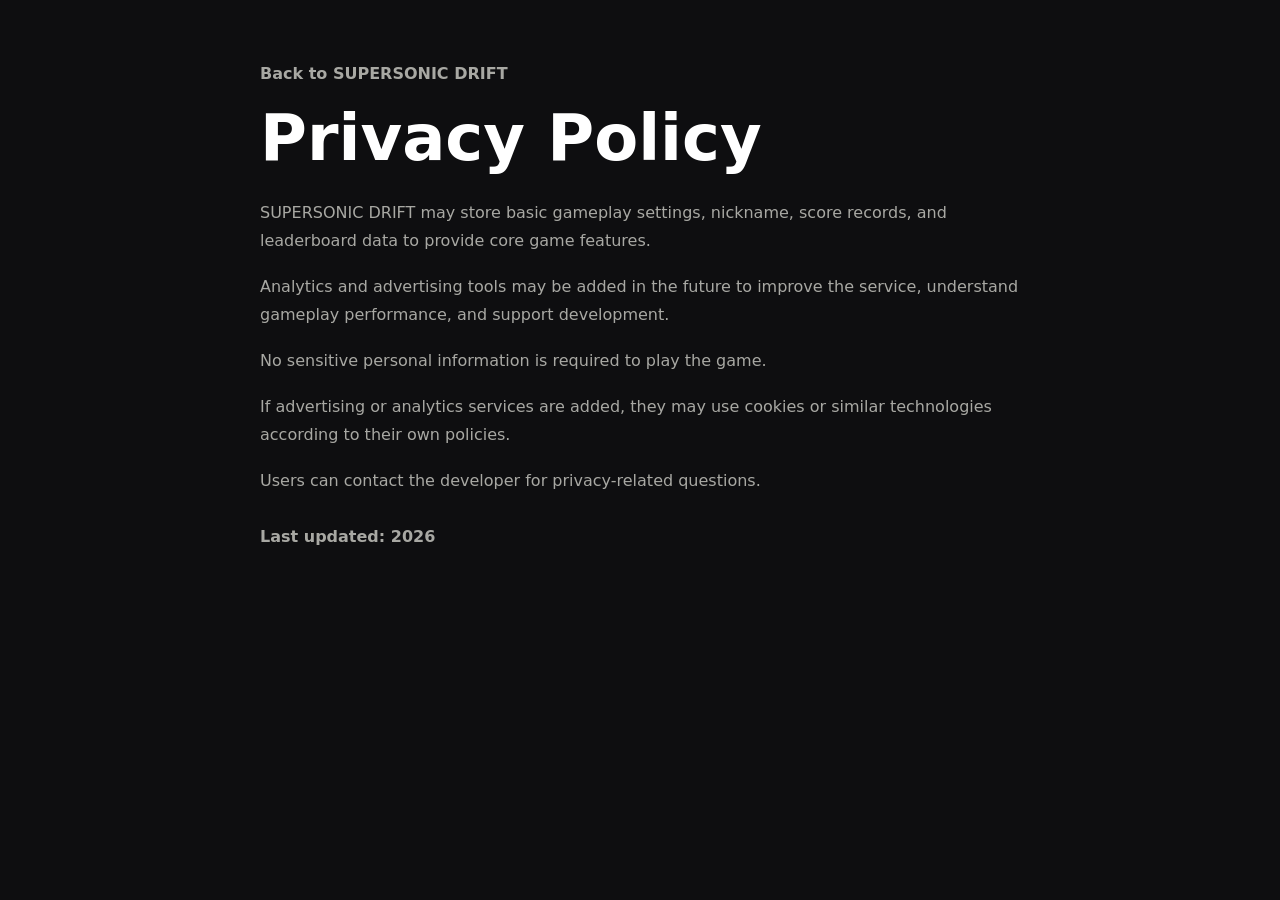
<file: privacy.html>
<!DOCTYPE html>
<html lang="en">
<head>
  <meta charset="UTF-8" />
  <meta name="viewport" content="width=device-width, initial-scale=1.0" />
  <title>Privacy Policy - SUPERSONIC DRIFT</title>
  <link rel="icon" type="image/svg+xml" href="favicon.svg" />
  <link rel="stylesheet" href="style.css" />
</head>
<body class="policy-page">
  <main class="policy-document">
    <a class="policy-back" href="/">Back to SUPERSONIC DRIFT</a>
    <h1>Privacy Policy</h1>
    <p>SUPERSONIC DRIFT may store basic gameplay settings, nickname, score records, and leaderboard data to provide core game features.</p>
    <p>Analytics and advertising tools may be added in the future to improve the service, understand gameplay performance, and support development.</p>
    <p>No sensitive personal information is required to play the game.</p>
    <p>If advertising or analytics services are added, they may use cookies or similar technologies according to their own policies.</p>
    <p>Users can contact the developer for privacy-related questions.</p>
    <p class="policy-updated">Last updated: 2026</p>
  </main>
</body>
</html>
</file>
<file: style.css>
/* ── 커스텀 스크롤바 ────────────────────────────────── */
::-webkit-scrollbar { width: 6px; height: 6px; }
::-webkit-scrollbar-track { background: transparent; }
::-webkit-scrollbar-thumb {
  background: rgba(168,168,163,0.25);
  border-radius: 999px;
}
::-webkit-scrollbar-thumb:hover { background: rgba(168,168,163,0.48); }
* { scrollbar-width: thin; scrollbar-color: rgba(168,168,163,0.25) transparent; }

:root {
  --bg: #0E0E10;
  --panel: #1A1A1D;
  --track: #242427;
  --panel-border: #2E2E33;
  --panel-2: #161618;
  --accent: #FFD400;
  --accent-ink: #2E2800;
  --accent-dim: #C9A800;
  --danger: #FF453A;
  --text-main: #F5F5F4;
  --text-muted: #A8A8A3;
  --text-hint: #6E6E69;
  --rank-1: #FFD400;
  --rank-2: #C9CDD4;
  --rank-3: #D98A4E;

  /* backward-compat aliases */
  --color-goal: #FFD400;
  --color-record: #A8A8A3;
  --color-season: #A8A8A3;
  --color-success: #A8A8A3;
  --color-danger: #FF453A;
  --accent-2: #6E6E69;

  /* legacy aliases */
  --bg-main: #0E0E10;
  --panel-bg: #1A1A1D;
  --panel-border: #2E2E33;
}

html, body {
  font-family: system-ui, -apple-system, 'Segoe UI', sans-serif;
}

.mono {
  font-family: 'Courier New', monospace;
  font-variant-numeric: tabular-nums;
}

.ui-kicker {
  display: inline-flex;
  align-items: center;
  gap: 6px;
  color: var(--color-goal);
  font-size: 0.78rem;
  font-weight: 900;
  letter-spacing: 0.12em;
  text-transform: uppercase;
}

.ui-section-title {
  color: var(--text-main);
  font-size: clamp(1.25rem, 2vw, 1.8rem);
  font-weight: 900;
  letter-spacing: 0;
  line-height: 1.1;
}

.ui-highlight-goal {
  color: var(--color-goal);
  font-weight: 900;
}

.ui-highlight-record {
  color: var(--color-record);
  font-weight: 900;
}

.ui-highlight-season {
  color: var(--color-season);
  font-weight: 900;
}

.ui-highlight-success {
  color: var(--color-success);
  font-weight: 900;
}

.ui-highlight-danger {
  color: var(--color-danger);
  font-weight: 900;
}

.ui-badge-important {
  display: inline-flex;
  align-items: center;
  gap: 6px;
  padding: 6px 10px;
  border-radius: 999px;
  color: #2E2800;
  background: #FFD400;
  font-size: 0.75rem;
  font-weight: 900;
  letter-spacing: 0.04em;
}

.ui-panel-title-row {
  display: flex;
  align-items: center;
  justify-content: space-between;
  gap: 12px;
  margin-bottom: 12px;
}

.ui-card {
  background: rgba(26,26,29,0.88);
  border: 1px solid rgba(62,62,67,0.72);
  border-radius: 16px;
  padding: 18px;
  box-shadow: 0 8px 32px rgba(0,0,0,0.36);
  backdrop-filter: blur(10px);
  -webkit-backdrop-filter: blur(10px);
}

.ui-muted {
  color: var(--text-muted);
  opacity: 0.82;
}

.ui-stat {
  display: grid;
  gap: 4px;
}

.ui-stat-label {
  color: #A8A8A3;
  font-size: 0.72rem;
  font-weight: 800;
  text-transform: uppercase;
  letter-spacing: 0.08em;
}

.ui-stat-value {
  color: #F5F5F4;
  font-size: 1.15rem;
  font-weight: 900;
}

*, *::before, *::after { box-sizing: border-box; margin: 0; padding: 0; }

html, body {
  width: 100%; height: 100%;
  overflow: hidden;
  background: #0E0E10;
  color: #fff;
}

#three-canvas, #hud-canvas {
  position: fixed;
  top: 0; left: 0;
  width: 100%; height: 100%;
  display: none;
}
#three-canvas { z-index: 4; }
#hud-canvas   { z-index: 5; pointer-events: none; }

/* ── screens ── */
.screen {
  display: none !important;
  position: fixed; inset: 0;
  z-index: 10;
  background: #0E0E10;
  flex-direction: column;
  align-items: stretch;
}
.screen.active,
.screen.is-active { display: flex !important; overflow-y: auto; }

/* Waves background layering for screens that mount <Waves /> */
#screen-trackselect > .waves,
#screen-lobby > .waves,
#leaderboard-overlay > .waves { z-index: -1; pointer-events: none; }
/* Fixed-viewport waves so scrolling content doesn't push the canvas off-screen */
#screen-trackselect > .waves,
#screen-lobby > .waves { position: fixed !important; inset: 0; }
.modal { display: none !important; }
.modal.is-open { display: flex !important; }
[hidden] { display: none !important; }

button:focus-visible,
a:focus-visible,
input:focus-visible,
select:focus-visible {
  outline: 2px solid var(--accent);
  outline-offset: 3px;
}

.screen-header { text-align: center; padding: 32px 0 16px; }
.screen-header h1 {
  font-size: 2.4rem; font-weight: 900;
  letter-spacing: 4px;
  color: #F5F5F4;
}
.screen-header .subtitle { color: #A8A8A3; margin-top: 6px; font-size: 1rem; }

.main-menu {
  width: 100%;
  height: 100%;
  overflow: hidden;
  padding: 0;
  flex: 1;
}
.main-hero {
  min-height: 100vh;
  display: block;
  position: relative;
  overflow: hidden;
}
.main-kicker {
  color: #A8A8A3;
  font-size: 0.82rem;
  font-weight: 900;
  letter-spacing: 0.12em;
  text-transform: uppercase;
}
.main-hero h1 {
  font-size: clamp(2.5rem, 7vw, 5.6rem);
  line-height: 0.95;
  letter-spacing: 0;
}
.main-copy {
  max-width: 650px;
  color: #A8A8A3;
  font-size: 1.08rem;
  line-height: 1.55;
}
.main-controls,
.main-actions {
  display: flex;
  flex-wrap: wrap;
  gap: 10px;
}
.main-controls span {
  border: 1px solid #2E2E33;
  border-radius: 8px;
  background: #1A1A1D;
  color: #A8A8A3;
  padding: 8px 10px;
  font-size: 0.84rem;
  font-weight: 800;
}
.main-play {
  min-width: 180px;
  min-height: 52px;
}

#screen-main {
  background: #0E0E10;
  pointer-events: none;
}
#screen-main button,
#screen-main a,
#screen-main input,
#screen-main select,
#screen-main .lobby-car-card,
#screen-main .main-board-tab {
  pointer-events: auto;
}

.lobby-hub {
  width: 100%;
  max-width: none;
  min-height: 100vh;
  display: grid;
  grid-template-columns: minmax(270px, 340px) 1fr minmax(260px, 340px);
  grid-template-rows: auto 1fr auto;
  gap: 18px;
  padding: 22px;
  background:
    radial-gradient(circle at 50% 45%, rgba(255, 122, 31, 0.04), transparent 30%),
    linear-gradient(90deg, rgba(14, 14, 16, 0.62), rgba(14, 14, 16, 0.05) 42%, rgba(14, 14, 16, 0.7));
}
#screen-main #hero-bg-video,
#screen-main .hero-bg-fallback {
  display: none;
}
#screen-main .hero-overlay {
  background: transparent;
}
/* [3] 헤더: 우측 중복 요소 숨김. 프로필 위젯이 이미 로그인·이름을 제공 */
#lobby-current-car,
#btn-main-login { display: none; }

.lobby-topbar {
  grid-column: 1 / -1;
  display: flex;
  align-items: center;
  justify-content: space-between;
  gap: 12px;
  /* padding-right: profile-widget(fixed, ~176px + right:16px) 공간 확보 */
  padding: 10px 210px 10px 20px;
  border: 1px solid rgba(255,212,0,0.15);
  border-radius: 16px;
  background: linear-gradient(90deg, rgba(26,26,29,0.96) 55%, rgba(20,20,22,0.82));
  backdrop-filter: blur(8px);
  -webkit-backdrop-filter: blur(8px);
  min-width: 0;
}
.lobby-topbar > div:first-child {
  min-width: 0;
  flex: 1 1 auto;
  overflow: hidden;
}
/* [4] 타이틀 디자인 */
.main-kicker {
  color: rgba(201,168,0,0.82);
  font-size: 0.68rem;
  font-weight: 700;
  letter-spacing: 0.22em;
  text-transform: uppercase;
  margin-bottom: 2px;
}
.lobby-topbar h1 {
  font-family: 'Orbitron', 'Chakra Petch', sans-serif;
  font-size: clamp(1.15rem, 2.8vw, 2.2rem);
  font-weight: 900;
  font-style: italic;
  letter-spacing: 0.02em;
  line-height: 1;
  background: linear-gradient(95deg, #FFD400 20%, #FF8C00 80%);
  -webkit-background-clip: text;
  -webkit-text-fill-color: transparent;
  white-space: nowrap;
  overflow: hidden;
  text-overflow: clip;
}
.lobby-top-meta {
  display: flex;
  align-items: center;
  gap: 8px;
  color: var(--text-main);
  font-weight: 800;
  flex-shrink: 0;
  flex-wrap: nowrap;
}
.lobby-car-panel {
  grid-column: 1;
  align-self: start;
  pointer-events: auto;
  /* topbar(~80px) + padding(22*2) + HUD(~90px) + gap(18) ≈ 232px */
  max-height: calc(100vh - 232px);
  display: flex;
  flex-direction: column;
  overflow: hidden; /* 패널 전체는 overflow 없음 */
}
.lobby-mode-panel {
  grid-column: 3;
  align-self: start;
  display: grid;
  gap: 12px;
  pointer-events: auto;
  grid-template-columns: 1fr 1fr;
}
.lobby-mode-panel .ui-kicker,
.lobby-mode-card.primary,
.lobby-mode-card.accent {
  grid-column: 1 / -1;
}
.lobby-mode-card {
  min-height: 74px;
  border: 1px solid #2E2E33;
  border-radius: 12px;
  transition: transform 0.14s ease, border-color 0.14s ease, box-shadow 0.14s ease;
  background: #1A1A1D;
  color: var(--text-main);
  padding: 14px;
  text-align: left;
  font-weight: 900;
  cursor: pointer;
  transition: transform 0.16s ease, border-color 0.16s ease;
}
.lobby-mode-card b,
.lobby-mode-card span { display: block; }
.lobby-mode-card span {
  margin-top: 5px;
  color: var(--text-muted);
  font-size: 0.86rem;
  line-height: 1.35;
}
.lobby-mode-card.primary {
  background: #FFD400;
  color: #2E2800;
  border-color: #FFD400;
}
.lobby-mode-card.primary span {
  color: #5A4800;
}
.lobby-mode-card.accent {
  border-color: #FF453A;
  background: #1A1A1D;
}
.lobby-mode-card:hover {
  transform: translateY(-2px) scale(1.01);
  border-color: #A8A8A3;
  box-shadow: 0 8px 24px rgba(0,0,0,0.28);
}
.lobby-mode-card:active { transform: scale(0.98); }
.lobby-car-stats {
  display: grid;
  gap: 8px;
  margin: 14px 0;
}
.lobby-stat-row {
  display: grid;
  grid-template-columns: 96px 1fr 42px;
  align-items: center;
  gap: 8px;
  color: var(--text-main);
  font-size: 0.82rem;
  font-weight: 900;
}
.lobby-stat-row i {
  height: 10px;
  border-radius: 999px;
  background: #141519;
  border: 1px solid #2E2E33;
  overflow: visible;
}
.lobby-stat-row em {
  display: block;
  height: 100%;
  border-radius: inherit;
  background: linear-gradient(90deg, #19f0d6, #2ee6ff 50%, #b14bff);
  box-shadow: 0 0 8px rgba(46,230,255,0.8), 0 0 16px rgba(177,75,255,0.5);
  transition: width 0.28s ease;
}
.lobby-car-actions {
  display: grid;
  grid-template-columns: 1fr 1fr;
  gap: 8px;
  margin-bottom: 12px;
}
.lobby-car-strip {
  display: grid;
  gap: 8px;
  flex: 1;        /* 남은 패널 공간을 전부 차지 */
  min-height: 0;  /* flex overflow 필수 */
  overflow-y: auto;
  overflow-x: hidden;
}
.lobby-car-card {
  display: grid;
  gap: 3px;
  width: 100%;
  border: 1px solid #2E2E33;
  border-radius: 12px;
  background: rgba(26,26,29,0.72);
  color: var(--text-main);
  padding: 10px;
  text-align: left;
  cursor: pointer;
  transition: background 0.12s ease, border-color 0.12s ease, transform 0.12s ease;
}
.lobby-car-card:hover {
  background: rgba(36,36,39,0.9);
  border-color: #6E6E69;
  transform: translateX(2px);
}
.lobby-car-card.selected {
  border-color: #FFD400;
  background: rgba(255,212,0,0.07);
  box-shadow: inset 3px 0 0 #FFD400, 0 0 12px rgba(255,212,0,0.12);
}
.lobby-car-card.locked {
  opacity: 0.42;
  cursor: not-allowed;
}

/* [5] 레어도 색상 */
.lobby-car-card small { font-size: 0.72rem; font-weight: 700; letter-spacing: 0.04em; }
.lobby-car-card small.rarity-common    { color: #A8A8A3; }
.lobby-car-card small.rarity-rare      { color: #4DA6FF; }
.lobby-car-card small.rarity-epic      { color: #B87FFF; }
.lobby-car-card small.rarity-transcend { color: #FFD400; }
.lobby-car-card small.rarity-selected  { color: #FFD400; }
.lobby-car-card small {
  color: var(--text-muted);
  font-weight: 800;
}
/* 중앙 리더보드 패널: 3D 뷰 가리므로 숨김. 전체랭킹 버튼으로 접근 */
.lobby-compact-board {
  display: none !important;
}
.lobby-mini-panel { display: none; }
.lobby-control-hint {
  grid-column: 1 / -1;
  justify-self: center;
  padding: 10px 14px;
  border-radius: 999px;
  background: #1A1A1D;
  color: #A8A8A3;
  font-size: 0.82rem;
  font-weight: 800;
  pointer-events: none;
}
.lobby-car-toast {
  position: fixed;
  left: 50%;
  top: 22%;
  transform: translate(-50%, -10px);
  z-index: 18;
  opacity: 0;
  pointer-events: none;
  padding: 12px 18px;
  border-radius: 999px;
  background: #1A1A1D;
  color: #F5F5F4;
  font-weight: 900;
  letter-spacing: 0.04em;
  transition: opacity 0.18s ease, transform 0.18s ease;
}
.lobby-car-toast.visible {
  opacity: 1;
  transform: translate(-50%, 0);
}
.lobby-ad-hidden { display: none !important; }
/* 로비에서 하단 배너 광고 숨김 - ad-lobby-side가 이미 모드 패널에 있음 */
.hero-content.lobby-hub > #ad-main-menu-banner { display: none !important; }
/* 랭킹 버튼 단독 배치 시 full-width */
#btn-main-leaderboard { grid-column: 1 / -1; }
/* compact board 내부 모든 요소 pointer-events 명시 */
.lobby-compact-board,
.lobby-compact-board .main-board-head,
.lobby-compact-board .main-board-tabs,
.lobby-compact-board .main-board-tab,
.lobby-compact-board button {
  pointer-events: auto;
}
.main-board-tab:hover:not(.active) {
  background: rgba(255, 212, 0, 0.12);
  border-color: rgba(255, 212, 0, 0.32);
  color: #F5F5F4;
}
/* 로비 중앙 컬럼 리더보드 - width 재정의 */
.lobby-compact-board.main-leaderboard-preview {
  width: 100%;
  max-width: 100%;
  margin-top: 0;
  flex: 1;
  overflow: hidden;
  display: flex;
  flex-direction: column;
}
.lobby-compact-board > .global-leaderboard-list {
  flex: 1;
  overflow-y: auto;
  max-height: none;
  padding-right: 2px;
}
/* 광고 슬롯 가시성 개선 */
#ad-lobby-side {
  border: 1px solid #2E2E33;
  border-style: solid;
  background: #1A1A1D;
  color: #A8A8A3;
  height: 64px;
  min-height: 64px;
}
#ad-lobby-side span {
  font-size: 0.68rem;
  letter-spacing: 0.1em;
  color: #A8A8A3;
}
#ad-lobby-side small {
  color: #6E6E69;
  font-size: 0.64rem;
}
.lobby-hub.panels-collapsed .lobby-car-panel,
.lobby-hub.panels-collapsed .lobby-mode-panel,
.lobby-hub.panels-collapsed .lobby-compact-board {
  opacity: 0;
  transform: translateY(10px);
  pointer-events: none;
}

/* Practice lobby must never be covered by the old static hero layer. */
#screen-main.screen.is-active {
  background: transparent !important;
  align-items: stretch;
}
#screen-main.screen.is-active .hero-bg-fallback,
#screen-main.screen.is-active #hero-bg-video {
  display: none !important;
}
#screen-main.screen.is-active .hero-overlay {
  background: transparent !important;
}
.main-info {
  display: none;
  grid-template-columns: repeat(4, minmax(0, 1fr));
  gap: 14px;
  width: min(1120px, calc(100vw - 32px));
  margin: 0 auto;
  padding: 28px 0 20px;
}
.main-info article {
  border-top: 1px solid #2E2E33;
  padding-top: 14px;
}
.main-info h2 {
  font-size: 0.95rem;
  margin-bottom: 6px;
}
.main-info p {
  color: #A8A8A3;
  font-size: 0.82rem;
  line-height: 1.5;
}
.main-info-link,
.main-footer-links a,
.policy-back {
  color: #A8A8A3;
  font-weight: 800;
  text-decoration: none;
}
.main-info-link:hover,
.main-footer-links a:hover,
.policy-back:hover {
  text-decoration: underline;
}
.main-footer-links {
  display: flex;
  flex-wrap: wrap;
  gap: 14px;
  border-top: 1px solid #2E2E33;
  padding: 18px 0 0;
  width: min(1120px, calc(100vw - 32px));
  margin: 8px auto 28px;
  justify-content: center;
}
.help-screen-panel {
  width: min(980px, calc(100vw - 32px));
  max-height: calc(100vh - 32px);
  overflow-y: auto;
  margin: auto;
  padding: 24px;
}
.help-card-grid {
  display: grid;
  grid-template-columns: repeat(3, minmax(0, 1fr));
  gap: 14px;
  margin: 16px 0 20px;
}
.help-card-grid article,
.result-panel {
  border: 1px solid var(--panel-border);
  background: var(--panel);
  border-radius: 10px;
  padding: 16px;
}
.help-card-grid h2 {
  margin-bottom: 8px;
  color: var(--text-main);
}
.help-card-grid p {
  color: var(--text-muted);
  line-height: 1.5;
  margin-top: 8px;
}
.ad-placeholder {
  width: 100%;
  max-width: 728px;
  height: 90px;
  min-height: 90px;
  display: grid;
  place-items: center;
  align-content: center;
  gap: 4px;
  border: 1px dashed #6E6E69;
  border-radius: 8px;
  background: rgba(255,255,255,0.03);
  color: #A8A8A3;
  margin-top: 8px;
  flex-shrink: 0;
}
.ad-placeholder span {
  font-weight: 900;
  letter-spacing: 0.08em;
  text-transform: uppercase;
}
.ad-placeholder small {
  color: #6E6E69;
}
#ad-main-menu-banner,
#ad-game-over-banner {
  max-width: 728px;
  height: 90px;
}
#ad-main-menu-banner {
  grid-column: 1 / -1;
  justify-self: center;
  width: 100%;
  max-width: 980px;
  margin-top: 0;
}
.ad-lobby-side {
  grid-column: 1 / -1;
  width: 100%;
  max-width: 100%;
  height: 70px;
  min-height: 70px;
  margin-top: 8px;
  border-radius: 10px;
}
#help-overlay.is-active {
  display: flex !important;
  align-items: center;
  justify-content: center;
}
.profile-widget { position: fixed; top: 16px; right: 16px; z-index: 55; }
.profile-chip {
  min-width: 176px; height: 42px;
  display: grid; grid-template-columns: 14px 1fr auto;
  align-items: center; gap: 9px;
  border: 1px solid #2E2E33;
  border-radius: 999px; background: #1A1A1D;
  color: #fff; padding: 0 14px; cursor: pointer; font-weight: 800;
}
.profile-dot { width: 12px; height: 12px; border-radius: 50%; background: #A8A8A3; }
.profile-chip b { color: #A8A8A3; font-size: 0.8rem; }
.profile-panel {
  position: absolute; top: 50px; right: 0; width: 318px;
  border: 1px solid #2E2E33; border-radius: 12px;
  background: #1A1A1D; padding: 16px;
  box-shadow: 0 20px 50px rgba(0,0,0,0.45);
}
.profile-panel-head {
  display: flex; justify-content: space-between; align-items: center;
  margin-bottom: 12px;
}
.profile-auth-box, .profile-field { display: grid; gap: 7px; margin-bottom: 12px; }
.profile-auth-box input, .profile-field input {
  height: 36px; border-radius: 8px; border: 1px solid #2E2E33;
  background: #0E0E10; color: #fff; padding: 0 11px;
}
.profile-field span, .profile-auth-box span, .profile-note {
  color: #A8A8A3; font-size: 0.76rem;
}
.profile-wallet {
  height: 42px; display: flex; align-items: center; justify-content: space-between;
  border-radius: 8px; background: #0E0E10; padding: 0 12px; margin-bottom: 12px;
}
.profile-wallet b { color: #F5F5F4; }
.profile-note { margin-top: 10px; line-height: 1.4; }

/* ── car select ── */
.category-tabs {
  display: flex; gap: 8px; margin-bottom: 20px;
  flex-wrap: wrap; justify-content: center;
  padding: 0 16px;
}
.cat-tab {
  padding: 8px 22px; border-radius: 20px; border: none; cursor: pointer;
  font-size: 0.85rem; font-weight: 600; transition: all .15s;
  background: #242427; color: #A8A8A3;
}
.cat-tab.active { background: #2E2E33; color: #F5F5F4; }

.home-layout {
  display: grid;
  grid-template-columns: minmax(0, 1fr) 340px;
  gap: 22px;
  width: min(1320px, calc(100vw - 32px));
  min-height: 0;
}
.home-layout.car-select-focused {
  grid-template-columns: minmax(0, 1fr);
  max-width: min(1180px, calc(100vw - 32px));
  margin: 0 auto;
}
.home-layout.car-select-focused .home-leaderboard {
  display: none !important;
}
.car-grid {
  display: flex; gap: 20px; flex-wrap: nowrap;
  justify-content: center; padding: 0 4px 8px;
  overflow-x: auto; overflow-y: hidden; max-height: 46vh;
}

.car-card {
  width: 218px; border-radius: 12px; padding: 14px;
  background: #1A1A1D;
  border: 2px solid #2E2E33;
  cursor: pointer; transition: all .18s; text-align: center;
  flex-shrink: 0;
}
.car-card:hover  { border-color: #555; transform: translateY(-3px); }
.car-card.selected { border-color: #FFD400; background: #242427; }

.car-preview {
  width: 100%; height: 118px;
  border-radius: 16px; margin-bottom: 12px;
  display: flex; align-items: center; justify-content: center;
  border: 1px solid rgba(255,255,255,0.1);
  background: #0E0E10;
  box-shadow: inset 0 0 0 1px rgba(255,255,255,0.06), 0 18px 34px rgba(0,0,0,0.28);
  overflow: hidden;
}
.car-preview canvas { width: 100%; height: 100%; }

.car-cinematic-preview {
  display: grid;
  grid-template-columns: minmax(260px, 1.1fr) minmax(240px, 0.9fr);
  gap: 18px;
  margin: 14px 0 18px;
}

.car-cinematic-preview canvas {
  width: 100%;
  max-height: 240px;
  border-radius: 18px;
  background: #0E0E10;
}

.car-cinematic-info {
  display: grid;
  gap: 10px;
  align-content: center;
}

.car-power {
  display: flex;
  align-items: center;
  justify-content: space-between;
  gap: 10px;
  color: var(--color-record);
  font-weight: 900;
}

.car-power b {
  color: var(--color-goal);
  font-size: 1.25rem;
}

.car-stat-list {
  display: grid;
  gap: 8px;
}

.car-stat-row {
  display: grid;
  grid-template-columns: 112px 78px 1fr;
  align-items: center;
  gap: 10px;
  color: var(--text-main);
  font-size: 0.86rem;
  font-weight: 800;
}

.car-stat-row > b {
  color: var(--color-record);
  text-align: right;
}

.car-stat-row > i {
  height: 10px;
  overflow: visible;
  border-radius: 999px;
  background: #141519;
  border: 1px solid #2E2E33;
}

.car-stat-row > i > em {
  display: block;
  height: 100%;
  border-radius: inherit;
  background: linear-gradient(90deg, #19f0d6, #2ee6ff 50%, #b14bff);
  box-shadow: 0 0 8px rgba(46,230,255,0.8), 0 0 16px rgba(177,75,255,0.5);
  transition: width 0.28s ease;
}

.car-stat-row.transcend-stat > b,
.transcend-badge {
  color: var(--color-season);
}

.car-stat-row.transcend-stat > i > em {
  background: linear-gradient(90deg, #ffd400, #ff8a00);
  box-shadow: 0 0 8px rgba(255,212,0,0.85), 0 0 16px rgba(255,138,0,0.5);
}
/* SUPERSONIC DRIFT — title + accent glow */
.lobby-topbar h1 {
  font-family: 'Orbitron', 'Chakra Petch', sans-serif !important;
  text-shadow: 0 0 12px rgba(46,230,255,0.55), 0 0 26px rgba(177,75,255,0.4);
  letter-spacing: 0.04em;
}
.main-kicker { text-shadow: 0 0 10px rgba(46,230,255,0.4); }

.car-name  { font-size: 0.95rem; font-weight: 700; margin-bottom: 4px; }
.car-badge {
  display: inline-block; padding: 2px 10px; border-radius: 10px;
  font-size: 0.72rem; font-weight: 600; color: #0E0E10;
  background: #A8A8A3; margin-bottom: 8px;
}
.car-spec  { font-size: 0.75rem; color: #A8A8A3; line-height: 1.7; text-align: left; }
.car-tags {
  display: flex; justify-content: center; gap: 6px;
  margin: 2px 0 10px;
}
.car-tags span {
  background: #0E0E10;
  border: 1px solid #2E2E33;
  border-radius: 6px;
  color: #A8A8A3;
  font-size: 0.68rem;
  padding: 2px 7px;
}
.stat-row {
  display: grid;
  grid-template-columns: 42px 1fr;
  align-items: center;
  gap: 8px;
  margin: 7px 0;
}
.stat-row b {
  height: 7px;
  background: #0E0E10;
  border-radius: 8px;
  overflow: hidden;
}
.stat-row i {
  display: block;
  height: 100%;
  background: #2E2E33;
}
.stat-row.over b {
  box-shadow: 0 0 0 1px #A8A8A3;
}
.stat-row.over i {
  background: linear-gradient(90deg, #A8A8A3, #FF453A);
}

.screen-footer {
  display: flex; align-items: center; justify-content: space-between;
  width: 100%; max-width: 960px; padding: 16px 24px 28px;
  margin-top: auto; margin-left: auto; margin-right: auto;
  align-self: center;
}
.car-desc { color: #A8A8A3; font-size: 0.9rem; flex: 1; padding-right: 20px; }
.menu-credits {
  color: #6E6E69;
  font-size: 0.76rem;
  padding: 0 16px 14px;
  text-align: center;
}

/* ── track select ── */
.track-grid {
  display: flex; gap: 18px; justify-content: center;
  padding: 8px 24px; overflow-y: auto;
  flex-wrap: wrap; max-width: 1400px;
  max-height: 60vh;
}
.track-card {
  width: 316px; border-radius: 10px; overflow: hidden;
  background: #1A1A1D; border: 2px solid #2E2E33;
  cursor: pointer; transition: all .18s;
  flex-shrink: 0;
}
.track-card:hover   { border-color: #555; transform: translateY(-3px); }
.track-card.selected { border-color: #A8A8A3; background: #242427; }
.track-map { width: 100%; height: 160px; display: block; }
.track-info { padding: 10px 14px 12px; }
.track-info h3   { font-size: 0.95rem; margin-bottom: 4px; }
.track-info span { font-size: 0.72rem; color: #A8A8A3; margin-right: 10px; }
.track-info .track-gp {
  display: block;
  color: #A8A8A3;
  font-weight: 800;
  margin: 0 0 6px;
}
.track-info .desc {
  display: block; font-size: 0.7rem; color: #6b7280;
  margin-top: 4px; line-height: 1.3;
}
.track-info .track-character {
  color: #A8A8A3;
  font-weight: 700;
}
.track-selected-badge {
  display: block; text-align: center;
  color: #A8A8A3; font-size: 0.8rem; font-weight: 700;
  padding-bottom: 10px;
}

/* ── skin / mode select ── */
.skin-grid,
.mode-grid {
  display: flex;
  gap: 18px;
  justify-content: center;
  align-content: flex-start;
  flex-wrap: wrap;
  width: min(1120px, calc(100vw - 32px));
  max-height: 62vh;
  overflow-y: auto;
  padding: 8px 12px;
}
.skin-card,
.mode-card {
  width: 250px;
  min-height: 190px;
  border-radius: 10px;
  border: 2px solid #2E2E33;
  background: #1A1A1D;
  color: #fff;
  cursor: pointer;
  text-align: left;
  padding: 16px;
  transition: transform .18s, border-color .18s, background .18s;
}
.skin-card:hover,
.mode-card:hover {
  transform: translateY(-3px);
  border-color: #555;
}
.skin-card.selected,
.mode-card:hover {
  border-color: #A8A8A3;
  background: #242427;
}
.skin-card.locked {
  opacity: 0.55;
  filter: saturate(0.55);
}
.skin-swatch {
  display: block;
  height: 58px;
  border-radius: 8px;
  margin-bottom: 12px;
  border: 1px solid rgba(255,255,255,0.16);
  background:
    linear-gradient(135deg, var(--skin-color), var(--skin-color) 48%, var(--skin-accent) 50%, var(--skin-accent)),
    #0E0E10;
  box-shadow: inset 0 0 24px rgba(255,255,255,0.08);
}
.skin-card b,
.mode-card b {
  display: block;
  font-size: 1rem;
  margin-bottom: 4px;
}
.mode-card b {
  font-size: 1.4rem;
  letter-spacing: 2px;
}
.skin-card small {
  display: inline-block;
  color: #0E0E10;
  background: var(--skin-accent);
  border-radius: 999px;
  padding: 2px 9px;
  font-size: 0.68rem;
  font-weight: 900;
  margin-bottom: 10px;
}
.skin-card em,
.skin-card span:not(.skin-swatch),
.mode-card span {
  display: block;
  color: #A8A8A3;
  font-size: 0.78rem;
  line-height: 1.45;
  font-style: normal;
}
.skin-card em {
  color: var(--skin-accent);
  font-weight: 800;
  margin-bottom: 5px;
}
.game-mode-grid {
  display: grid;
  grid-template-columns: repeat(3, minmax(0, 1fr));
  width: min(1080px, calc(100vw - 32px));
}
.game-mode-card {
  min-height: 230px;
}
.game-mode-card em {
  display: inline-block;
  margin-top: 14px;
  color: #A8A8A3;
  font-size: 0.76rem;
  font-style: normal;
  font-weight: 900;
  text-transform: uppercase;
}
.ghost-option {
  display: flex;
  align-items: center;
  gap: 9px;
  min-height: 36px;
  padding: 0 14px;
  border: 1px solid #2E2E33;
  border-radius: 8px;
  background: #1A1A1D;
  color: #A8A8A3;
  font-size: 0.86rem;
  font-weight: 800;
  margin-bottom: 8px;
}
.ghost-option input {
  width: 16px;
  height: 16px;
  accent-color: #FFD400;
}

/* ── multiplayer lobby ── */
.lobby-layout {
  width: 100%;
  max-width: 1100px;
  margin: 0 auto;
  padding: 0 24px 24px;
  display: grid;
  grid-template-columns: minmax(320px, 380px) 1fr;
  gap: 22px;
  align-items: start;
}
.lobby-mode-pane,
.lobby-room-pane {
  background: #1A1A1D;
  border: 1px solid #2E2E33;
  border-radius: 14px;
  padding: 18px;
  display: flex;
  flex-direction: column;
  gap: 14px;
}
.lobby-room-pane { min-height: 460px; padding: 22px; }
.lobby-room-pane.hidden,
.lobby-pane.hidden,
.lobby-room-controls.hidden { display: none; }
.lobby-mode-tabs {
  display: grid;
  grid-template-columns: 1fr 1fr;
  gap: 8px;
}
.lobby-tab {
  background: #0E0E10;
  border: 1px solid #2E2E33;
  color: #A8A8A3;
  padding: 9px 0;
  border-radius: 8px;
  cursor: pointer;
  font-weight: 800;
}
.lobby-tab.active {
  background: #2E2E33;
  color: #F5F5F4;
  border-color: #A8A8A3;
}
.lobby-pane {
  display: flex;
  flex-direction: column;
  gap: 10px;
}
.lobby-pane-hint {
  color: #A8A8A3;
  font-size: 0.82rem;
  line-height: 1.5;
}
.lobby-field {
  display: grid;
  gap: 6px;
}
.lobby-field > span {
  font-size: 0.78rem;
  color: #A8A8A3;
  text-transform: uppercase;
  letter-spacing: 0.06em;
}
.lobby-field input,
.lobby-field select {
  background: #0E0E10;
  color: #F5F5F4;
  border: 1px solid #2E2E33;
  border-radius: 7px;
  padding: 8px 10px;
  font-size: 0.92rem;
}
.lobby-field input:focus,
.lobby-field select:focus {
  outline: none;
  border-color: #A8A8A3;
}
.lobby-divider {
  display: flex;
  align-items: center;
  gap: 10px;
  font-size: 0.74rem;
  color: #6E6E69;
  margin: 4px 0;
}
.lobby-divider::before,
.lobby-divider::after {
  content: '';
  flex: 1;
  height: 1px;
  background: #2E2E33;
}
.lobby-queue-status {
  background: #0E0E10;
  padding: 12px;
  border-radius: 8px;
  color: #A8A8A3;
  font-weight: 800;
  text-align: center;
  font-size: 0.92rem;
  border: 1px dashed #2E2E33;
}
.lobby-conn-state {
  font-size: 0.74rem;
  color: #6E6E69;
  text-align: center;
}
.lobby-conn-state.online { color: #A8A8A3; }
.lobby-conn-state.disconnected { color: #FF453A; }
.lobby-room-head {
  display: flex;
  justify-content: space-between;
  align-items: center;
  gap: 12px;
  padding-bottom: 14px;
  border-bottom: 1px solid #2E2E33;
}
.lobby-room-label {
  font-size: 0.74rem;
  color: #A8A8A3;
  text-transform: uppercase;
  letter-spacing: 0.06em;
}
.lobby-room-head h2 {
  font-family: 'Courier New', monospace;
  font-variant-numeric: tabular-nums;
  font-size: 2.2rem;
  letter-spacing: 0.18em;
  color: #F5F5F4;
  margin: 4px 0 0;
}
.lobby-room-meta {
  display: flex;
  flex-direction: column;
  gap: 4px;
  text-align: right;
}
.lobby-room-meta span {
  font-size: 0.82rem;
  color: #A8A8A3;
}
.lobby-room-controls {
  display: grid;
  grid-template-columns: 1fr 1fr;
  gap: 12px;
}
.lobby-map-preview {
  display: grid;
  grid-template-columns: 220px 1fr;
  gap: 16px;
  align-items: stretch;
  background: #1A1A1D;
  border: 1px solid #2E2E33;
  border-radius: 10px;
  padding: 12px;
}
.lobby-map-art {
  min-height: 132px;
  border-radius: 8px;
  background:
    linear-gradient(90deg, rgba(255,255,255,0.04) 1px, transparent 1px),
    linear-gradient(0deg, rgba(255,255,255,0.04) 1px, transparent 1px),
    #0E0E10;
  background-size: 18px 18px;
  display: grid;
  place-items: center;
  overflow: hidden;
}
.lobby-map-art svg { width: 100%; height: 100%; }
.lobby-map-info {
  display: flex;
  flex-direction: column;
  gap: 8px;
  min-width: 0;
}
.lobby-map-info span,
.lobby-room-status {
  color: #A8A8A3;
  font-size: 0.78rem;
  text-transform: uppercase;
  letter-spacing: 0.05em;
}
.lobby-map-info h3 {
  color: #F5F5F4;
  margin: 0;
  font-size: 1.18rem;
}
.lobby-map-info p {
  color: #A8A8A3;
  margin: 0;
  line-height: 1.45;
  font-size: 0.86rem;
}
.lobby-map-info div {
  display: flex;
  gap: 8px;
  flex-wrap: wrap;
  margin-top: auto;
}
.lobby-map-info b {
  color: #F5F5F4;
  background: #2E2E33;
  border-radius: 999px;
  padding: 4px 9px;
  font-size: 0.72rem;
}
.lobby-room-status {
  background: rgba(255, 212, 0, 0.06);
  border: 1px solid rgba(255, 212, 0, 0.18);
  border-radius: 8px;
  padding: 9px 11px;
}
.lobby-player-list {
  list-style: none;
  margin: 0;
  padding: 0;
  display: flex;
  flex-direction: column;
  gap: 8px;
}
.lobby-player-row {
  display: grid;
  grid-template-columns: 32px 1fr auto auto;
  gap: 10px;
  align-items: center;
  background: #0E0E10;
  border: 1px solid #2E2E33;
  padding: 9px 12px;
  border-radius: 8px;
}
.lobby-player-row.is-me { border-color: #A8A8A3; }
.lobby-player-row.is-host { border-color: #2E2E33; }
.lobby-player-dot { width: 14px; height: 14px; border-radius: 50%; }
.lobby-player-name { font-weight: 800; color: #F5F5F4; }
.lobby-player-car { font-size: 0.78rem; color: #A8A8A3; }
.lobby-profile-card {
  display: grid;
  grid-template-columns: 54px 1fr auto;
  gap: 12px;
  align-items: center;
  background: var(--bg);
  border: 1px solid #2E2E33;
  border-radius: 8px;
  padding: 11px 12px;
}
.lobby-profile-card.is-me { border-color: #A8A8A3; }
.lobby-profile-card.is-host { border-color: #2E2E33; }
.lobby-profile-card.frame-neon { }
.lobby-profile-card.frame-carbon { background: repeating-linear-gradient(135deg, #0E0E10 0 8px, #1A1A1D 8px 16px); }
.lobby-profile-avatar {
  width: 48px;
  height: 48px;
  border-radius: 50%;
  display: grid;
  place-items: center;
  background: var(--avatar-color, #3b82f6);
  color: white;
  font-weight: 900;
  border: 2px solid rgba(255,255,255,0.22);
}
.lobby-profile-main { min-width: 0; }
.lobby-profile-name {
  color: #F5F5F4;
  font-weight: 900;
  display: flex;
  align-items: center;
  gap: 8px;
}
.lobby-profile-name small {
  color: #A8A8A3;
  background: #2E2E33;
  border-radius: 999px;
  padding: 2px 6px;
  font-size: 0.62rem;
}
.lobby-profile-title { color: #A8A8A3; font-size: 0.78rem; margin-top: 2px; }
.lobby-profile-meta {
  display: flex;
  gap: 8px;
  flex-wrap: wrap;
  color: #A8A8A3;
  font-size: 0.75rem;
  margin-top: 5px;
}
.lobby-profile-tags {
  display: flex;
  flex-direction: column;
  align-items: flex-end;
  gap: 5px;
  color: #A8A8A3;
  font-size: 0.72rem;
}
.lobby-profile-tags span,
.lobby-profile-tags b,
.lobby-player-empty {
  border-radius: 999px;
  background: #2E2E33;
  padding: 4px 8px;
}
.lobby-profile-tags b.ready { background: #242427; color: #A8A8A3; }
.lobby-player-empty {
  border: 1px dashed #2E2E33;
  color: #A8A8A3;
  border-radius: 8px;
  text-align: center;
}
.lobby-player-flag {
  font-size: 0.72rem;
  padding: 3px 7px;
  border-radius: 999px;
  background: #2E2E33;
  color: #A8A8A3;
  letter-spacing: 0.05em;
}
.lobby-player-flag.ready { background: #242427; color: #A8A8A3; }
.lobby-player-flag.host { background: #2E2E33; color: #A8A8A3; }
.lobby-room-actions {
  display: flex;
  gap: 10px;
  flex-wrap: wrap;
  justify-content: flex-end;
  margin-top: auto;
}
.lobby-toast {
  position: fixed;
  bottom: 24px;
  left: 50%;
  transform: translateX(-50%);
  background: #1A1A1D;
  border: 1px solid #2E2E33;
  color: #F5F5F4;
  padding: 12px 18px;
  border-radius: 10px;
  z-index: 80;
  font-size: 0.9rem;
}
.lobby-toast.hidden { display: none; }

.profile-editor-overlay {
  position: fixed;
  inset: 0;
  z-index: 120;
  background: rgba(0,0,0,0.58);
  display: grid;
  place-items: center;
  padding: 18px;
}
.profile-editor-overlay.hidden { display: none; }
.profile-editor-modal {
  width: min(560px, 100%);
  background: #0E0E10;
  border: 1px solid #2E2E33;
  border-radius: 12px;
  padding: 18px;
  color: #F5F5F4;
}
.profile-editor-modal header,
.profile-editor-modal footer {
  display: flex;
  justify-content: space-between;
  gap: 12px;
  align-items: center;
}
.profile-editor-modal h2 { margin: 0; }
.profile-editor-modal p { margin: 4px 0 0; color: #A8A8A3; }
.profile-editor-grid {
  display: grid;
  grid-template-columns: 1fr 1fr;
  gap: 10px;
  margin: 16px 0;
}
.profile-editor-field {
  display: grid;
  gap: 6px;
  color: #A8A8A3;
  font-size: 0.78rem;
}
.profile-editor-field select {
  background: #1A1A1D;
  border: 1px solid #2E2E33;
  color: #F5F5F4;
  border-radius: 7px;
  padding: 9px 10px;
}
.profile-editor-preview { margin-bottom: 16px; }

#mp-standings {
  position: fixed;
  top: 16px;
  left: 16px;
  z-index: 50;
  background: #1A1A1D;
  border: 1px solid #2E2E33;
  border-radius: 12px;
  padding: 10px 14px;
  font-family: monospace;
  font-size: 0.84rem;
  color: #F5F5F4;
  pointer-events: none;
  min-width: 180px;
}
#mp-standings.hidden { display: none; }
#mp-standings h4 {
  margin: 0 0 8px;
  font-size: 0.74rem;
  letter-spacing: 0.12em;
  color: #A8A8A3;
  text-transform: uppercase;
}
.mp-standings-row {
  display: grid;
  grid-template-columns: 22px 1fr auto;
  gap: 6px;
  align-items: center;
  padding: 3px 0;
}
.mp-standings-row.mine { color: #FFD400; }
.mp-standings-row.finished { color: #A8A8A3; }
.mp-standings-dot { width: 10px; height: 10px; border-radius: 50%; }

.mpresults-box {
  width: min(640px, 92vw);
  background: #1A1A1D;
  border: 1px solid #2E2E33;
  border-radius: 14px;
  padding: 28px;
  box-shadow: 0 20px 60px rgba(0,0,0,0.5);
  margin: auto;
}
.mpresults-box h2 {
  margin: 0 0 18px;
  font-size: 1.8rem;
  text-align: center;
}
.mpresults-list {
  list-style: none;
  margin: 0 0 18px;
  padding: 0;
  display: flex;
  flex-direction: column;
  gap: 8px;
}
.mpresults-row {
  display: grid;
  grid-template-columns: 36px 1fr auto auto;
  gap: 12px;
  align-items: center;
  background: #0E0E10;
  border: 1px solid #2E2E33;
  padding: 10px 14px;
  border-radius: 8px;
}
.mpresults-row.mine { border-color: #FFD400; }
.mpresults-row.first { border-color: #FFD400; background: rgba(255, 212, 0, 0.06); }
.mpresults-row.dnf { opacity: 0.66; }
.mpresults-rank {
  font-family: 'Courier New', monospace;
  font-variant-numeric: tabular-nums;
  font-size: 1.1rem;
  font-weight: 800;
  color: #A8A8A3;
}
.mpresults-name { font-weight: 800; }
.mpresults-car { font-size: 0.78rem; color: #A8A8A3; }
.mpresults-time {
  font-family: 'Courier New', monospace;
  font-variant-numeric: tabular-nums;
  color: #A8A8A3;
}
.mpresults-best {
  font-family: 'Courier New', monospace;
  font-variant-numeric: tabular-nums;
  font-size: 0.84rem;
  color: #A8A8A3;
}
.mpresults-actions { display: flex; gap: 10px; justify-content: center; }

/* ── buttons ── */
.btn-primary, .btn-secondary {
  padding: 12px 36px; border-radius: 12px; border: none;
  cursor: pointer; font-size: 1rem; font-weight: 700;
  transition: background 0.14s ease, border-color 0.14s ease, transform 0.1s ease;
}
.btn-primary, .btn-secondary {
  cursor: pointer;
}
.btn-primary {
  background: #FFD400;
  color: #2E2800;
  text-transform: uppercase;
  letter-spacing: 0.06em;
  border: none;
}
.btn-primary:hover   { background: #C9A800; }
.btn-primary:active  { transform: scale(0.97); }
.btn-secondary {
  background: #1A1A1D;
  color: #F5F5F4;
  border: 1px solid #2E2E33;
}
.btn-secondary:hover { background: #242427; border-color: #A8A8A3; }
.btn-secondary:active { transform: scale(0.97); }

/* ── results ── */
.results-box {
  background: #1A1A1D;
  border: 1px solid #2E2E33;
  border-radius: 20px;
  padding: 32px 36px;
  text-align: center;
  margin: auto;
  width: min(620px, calc(100vw - 24px));
  max-height: calc(100vh - 24px);
  overflow-y: auto;
}
/* 결과화면 광고 슬롯: 실제 광고 없을 때 숨김 */
.result-ad-slot { display: none; }
.result-ad-slot:not(:empty) { display: block; margin-top: 12px; }
.results-title { font-size: 1.8rem; font-weight: 800; margin-bottom: 16px; }
.results-title.new { color: #A8A8A3; }
.results-time  {
  font-size: 3.2rem;
  font-weight: 900;
  font-family: 'Courier New', monospace;
  font-variant-numeric: tabular-nums;
  margin-bottom: 24px;
}
.results-summary {
  display: grid;
  grid-template-columns: repeat(3, 1fr);
  gap: 10px;
  margin: 0 0 18px;
}
#mp-minimap {
  position: fixed;
  top: 70px;
  right: 16px;
  z-index: 50;
  width: 190px;
  height: 132px;
  border: 1px solid rgba(255,255,255,0.14);
  border-radius: 10px;
  overflow: hidden;
  background: #1A1A1D;
  pointer-events: none;
}
#mp-minimap.hidden { display: none; }
#mp-minimap-canvas { display: block; width: 100%; height: 100%; }
.mp-rematch-status {
  margin: 14px 0;
  padding: 12px;
  border: 1px solid #2E2E33;
  border-radius: 10px;
  background: #1A1A1D;
}
.mp-rematch-status strong {
  display: block;
  margin-bottom: 8px;
  color: #A8A8A3;
}
.mp-rematch-status div {
  display: flex;
  gap: 8px;
  flex-wrap: wrap;
}
.mp-rematch-status span {
  padding: 5px 9px;
  border-radius: 999px;
  background: #2E2E33;
  color: #A8A8A3;
  font-size: 0.78rem;
}
.mp-rematch-status span.ready {
  background: #242427;
  color: #A8A8A3;
}
.results-summary div {
  background: #0E0E10;
  border: 1px solid #2E2E33;
  border-radius: 8px;
  padding: 10px;
}
.results-summary,
.result-summary-grid {
  display: grid;
  grid-template-columns: repeat(3, minmax(0, 1fr));
  gap: 10px;
  margin: 14px 0;
}
.results-summary span {
  display: block;
  color: #A8A8A3;
  font-size: 0.72rem;
  text-transform: uppercase;
  letter-spacing: 0.08em;
  margin-bottom: 5px;
}
.results-summary b {
  font-family: 'Courier New', monospace;
  font-variant-numeric: tabular-nums;
  font-size: 1rem;
  color: #F5F5F4;
}
.results-sectors { display: flex; flex-direction: column; gap: 10px; margin-bottom: 22px; }
.sector-row {
  display: grid; grid-template-columns: 90px 1fr 120px; align-items: center;
  gap: 12px;
  background: #0E0E10; border-radius: 8px; padding: 8px 18px;
}
.sector-label { color: #A8A8A3; font-size: 0.9rem; }
.sector-time  {
  font-family: 'Courier New', monospace;
  font-variant-numeric: tabular-nums;
  font-size: 1rem;
  font-weight: 600;
}
.sector-time.best { color: #A8A8A3; }
.sector-best {
  color: #6E6E69;
  font-family: 'Courier New', monospace;
  font-variant-numeric: tabular-nums;
  font-size: 0.78rem;
  text-align: right;
}
.results-actions,
.results-extra-actions,
.result-actions-primary,
.result-actions-secondary {
  display: flex;
  gap: 12px;
  justify-content: center;
  flex-wrap: wrap;
}
.results-extra-actions,
.result-actions-secondary {
  margin-top: 12px;
}
.result-actions-primary { gap: 10px; margin-top: 18px; }
.result-actions-secondary { margin-top: 8px; gap: 8px; }
.result-actions-secondary .btn-secondary { font-size: 0.84rem; min-height: 38px; padding: 8px 18px; }
.result-actions-primary .btn-primary,
.result-actions-primary .btn-secondary {
  min-height: 48px;
  min-width: 150px;
}
.result-actions-secondary .btn-secondary {
  min-height: 44px;
}
.rewarded-ad-button {
  margin-top: 12px;
  width: min(320px, 100%);
}
#ad-game-over-banner {
  margin: 18px auto 0;
}

.policy-page {
  min-height: 100%;
  overflow-y: auto;
  background: #0E0E10;
}
.policy-document {
  width: min(760px, calc(100vw - 32px));
  margin: 0 auto;
  padding: 64px 0;
}
.policy-document h1 {
  font-size: clamp(2.2rem, 6vw, 4rem);
  margin: 18px 0 24px;
  letter-spacing: 0;
}
.policy-document p {
  color: #A8A8A3;
  font-size: 1rem;
  line-height: 1.75;
  margin: 0 0 18px;
}
.policy-document .policy-updated {
  color: #A8A8A3;
  font-weight: 800;
  margin-top: 28px;
}

/* ── online leaderboard ── */
.leaderboard-panel {
  text-align: left;
  border-top: 1px solid #2E2E33;
  border-bottom: 1px solid #2E2E33;
  padding: 18px 0 16px;
  margin-bottom: 24px;
}
.leaderboard-head {
  display: flex; align-items: flex-start; justify-content: space-between;
  gap: 18px; margin-bottom: 12px;
}
.leaderboard-title { font-size: 1rem; font-weight: 800; }
.leaderboard-subtitle { color: #A8A8A3; font-size: 0.78rem; margin-top: 3px; }
.btn-small {
  height: 34px;
  padding: 0 14px;
  font-size: 0.82rem;
}
.hidden { display: none !important; }

/* ── global lap completion toast ── */
.global-toast-container {
  position: fixed;
  top: 70px;
  left: 50%;
  transform: translateX(-50%);
  z-index: 80;
  display: flex;
  flex-direction: column;
  gap: 8px;
  pointer-events: none;
  width: min(540px, calc(100vw - 32px));
}
.global-toast {
  background: #1A1A1D;
  border: 1px solid #2E2E33;
  border-radius: 10px;
  padding: 10px 16px;
  color: #fff;
  font-size: 0.92rem;
  font-weight: 700;
  text-align: center;
  opacity: 0;
  transform: translateY(-12px);
  transition: opacity 0.32s, transform 0.32s;
}
.global-toast.show {
  opacity: 1;
  transform: translateY(0);
}
.global-toast b {
  color: #A8A8A3;
}
.global-toast time {
  font-family: 'Courier New', monospace;
  font-variant-numeric: tabular-nums;
  color: #A8A8A3;
  margin-left: 4px;
}

/* ── auth screen ── */
#screen-auth {
  justify-content: center;
  align-items: center;
  padding: 24px;
}
.auth-card {
  width: min(420px, 100%);
  padding: 32px 28px;
  border-radius: 16px;
  background: #1A1A1D;
  border: 1px solid #2E2E33;
  box-shadow: 0 24px 60px rgba(0, 0, 0, 0.5);
  display: flex;
  flex-direction: column;
  gap: 18px;
}
.auth-title {
  font-size: 1.9rem;
  font-weight: 900;
  letter-spacing: 3px;
  text-align: center;
  color: #F5F5F4;
}
.auth-subtitle {
  text-align: center;
  color: #A8A8A3;
  font-size: 0.92rem;
  margin-top: -8px;
}
.auth-form { display: flex; flex-direction: column; gap: 14px; }
.auth-field { display: flex; flex-direction: column; gap: 6px; }
.auth-field span { color: #A8A8A3; font-size: 0.78rem; }
.auth-field input {
  height: 40px;
  border-radius: 8px;
  border: 1px solid #2E2E33;
  background: #0E0E10;
  color: #fff;
  padding: 0 12px;
  font-size: 0.95rem;
  outline: none;
  transition: border-color 0.15s;
}
.auth-field input:focus { border-color: #A8A8A3; }
.auth-error {
  min-height: 1.1em;
  color: #FF453A;
  font-size: 0.82rem;
  text-align: center;
}
.auth-submit {
  width: 100%;
  height: 44px;
  font-size: 0.95rem;
  border-radius: 8px;
  border: none;
  cursor: pointer;
  font-weight: 700;
}
.auth-switch {
  display: flex;
  justify-content: center;
  align-items: center;
  gap: 8px;
  color: #A8A8A3;
  font-size: 0.85rem;
}
.btn-link {
  background: none;
  border: none;
  color: #A8A8A3;
  cursor: pointer;
  font-weight: 700;
  font-size: 0.88rem;
  padding: 0;
}
.btn-link:hover { color: #C9A800; text-decoration: underline; }
.car-card.locked {
  opacity: 0.62;
  filter: saturate(0.55);
}
.car-lock {
  margin: 8px 12px 12px;
  padding: 8px 10px;
  text-align: center;
  border-radius: 8px;
  background: rgba(0,0,0,0.42);
  color: #A8A8A3;
  font-size: 0.78rem;
  font-weight: 800;
}
.car-lock b,
.car-lock span {
  display: block;
}
.car-lock span {
  margin-top: 3px;
  color: #A8A8A3;
  font-size: 0.72rem;
  font-weight: 700;
}
.home-leaderboard {
  align-self: stretch; background: #1A1A1D; border: 1px solid #2E2E33;
  border-radius: 12px; padding: 16px; min-height: 360px;
}
.home-board-head { display: grid; gap: 10px; margin-bottom: 12px; }
.home-board-head strong { display: block; font-size: 1rem; }
.home-board-head span { color: #A8A8A3; font-size: 0.78rem; }
#home-leaderboard-track {
  height: 36px; border-radius: 8px; border: 1px solid #2E2E33;
  background: #0E0E10; color: #fff; padding: 0 10px; font-weight: 700;
}
.global-leaderboard-list.compact .global-leaderboard-row {
  grid-template-columns: 36px 1fr auto; min-height: 38px;
}
.global-leaderboard-list.compact .global-leaderboard-meta { display: none; }
.leaderboard-list {
  list-style: none;
  display: flex; flex-direction: column; gap: 6px;
  margin: 0 0 10px;
}
.leaderboard-row {
  display: grid;
  grid-template-columns: 38px 1fr auto;
  align-items: center;
  min-height: 34px;
  background: #0E0E10;
  border: 1px solid #2E2E33;
  border-radius: 8px;
  padding: 0 12px;
  border-left: 2px solid #2E2E33;
}
.leaderboard-row.mine {
  border: 1px solid #FFD400;
  background: rgba(255, 212, 0, 0.06);
}
.leaderboard-rank {
  color: #2ee6ff;
  font-weight: 900;
  font-size: 0.95rem;
  text-shadow: 0 0 8px rgba(46,230,255,0.55);
}
.leaderboard-row:first-child .leaderboard-rank,
.global-leaderboard-row:first-child .leaderboard-rank {
  color: #FFD400;
  text-shadow: 0 0 10px rgba(255,212,0,0.75);
}
.leaderboard-row:first-child {
  border-left-color: #FFD400;
  box-shadow: 0 0 14px rgba(255,212,0,0.22);
}
.leaderboard-driver {
  min-width: 0;
  color: #ECECEA;
  font-size: 0.9rem;
  font-weight: 600;
  overflow: hidden; text-overflow: ellipsis; white-space: nowrap;
}
.leaderboard-time {
  color: #F5F5F4;
  font-family: 'Courier New', monospace;
  font-variant-numeric: tabular-nums;
  font-weight: 800;
  font-size: 0.95rem;
}
.leaderboard-empty {
  color: #A8A8A3;
  text-align: center;
  background: #0E0E10;
  border-radius: 8px;
  padding: 10px 12px;
  font-size: 0.86rem;
}
.leaderboard-status {
  min-height: 18px;
  color: #A8A8A3;
  font-size: 0.78rem;
  text-align: center;
}

#screen-main {
  background: #0E0E10;
  align-items: stretch;
}
.main-menu {
  width: 100%;
  padding: 0;
}
#hero-screen {
  position: relative;
  min-height: 100svh;
  width: 100%;
  overflow: hidden;
  display: block;
}
#hero-bg-video,
.hero-bg-fallback,
.hero-overlay {
  position: absolute;
  inset: 0;
  width: 100%;
  height: 100%;
  pointer-events: none;
}
#hero-bg-video {
  object-fit: cover;
  z-index: 1;
  opacity: 0.62;
}
#hero-bg-video:not([src]) {
  display: none;
}
.hero-bg-fallback {
  z-index: 0;
  background:
    radial-gradient(circle at 62% 24%, rgba(255,212,0,0.06), transparent 26%),
    linear-gradient(115deg, transparent 0 42%, rgba(255,255,255,0.06) 43% 44%, transparent 45%),
    linear-gradient(90deg, rgba(46,46,51,0.32) 0 2px, transparent 2px 48px),
    linear-gradient(180deg, #0E0E10 0%, #161618 48%, #0E0E10 100%);
  background-size: auto, 360px 100%, 96px 100%, auto;
  animation: heroRoadMove 1.35s linear infinite;
}
.hero-bg-fallback::before,
.hero-bg-fallback::after {
  content: "";
  position: absolute;
  left: 50%;
  bottom: -12%;
  width: 44vw;
  height: 92%;
  border-left: 2px solid rgba(255,255,255,0.28);
  border-right: 2px solid rgba(255,255,255,0.16);
  transform: translateX(-50%) perspective(420px) rotateX(58deg);
}
.hero-bg-fallback::after {
  width: 12vw;
  border-color: rgba(255,212,0,0.78);
  border-style: dashed;
  opacity: 0.65;
}
.hero-overlay {
  z-index: 2;
  background:
    linear-gradient(90deg, rgba(14,14,16,0.92), rgba(14,14,16,0.55) 48%, rgba(14,14,16,0.84)),
    linear-gradient(180deg, rgba(14,14,16,0.2), rgba(14,14,16,0.9));
}
.hero-content {
  position: relative;
  z-index: 3;
  width: min(1120px, calc(100vw - 32px));
  min-height: 100svh;
  display: grid;
  align-content: center;
  gap: 16px;
  padding: 76px 0 34px;
  margin: 0 auto;
}
.hero-content.lobby-hub {
  width: 100%;
  min-height: 100vh;
  align-content: stretch;
  padding: 22px;
  margin: 0;
}
.main-short-note {
  max-width: 680px;
  color: #A8A8A3;
  font-size: 0.94rem;
  line-height: 1.55;
}
.main-leaderboard-preview {
  width: min(620px, 100%);
  border: 1px solid #2E2E33;
  border-radius: 12px;
  background: #1A1A1D;
  padding: 14px;
  margin-top: 4px;
}
.main-board-head {
  display: flex;
  align-items: center;
  justify-content: space-between;
  gap: 12px;
  margin-bottom: 10px;
}
.main-board-head h2 {
  font-size: 1rem;
  margin-bottom: 3px;
}
.main-board-head span {
  color: #A8A8A3;
  font-size: 0.78rem;
}
.main-board-tabs {
  display: flex;
  gap: 6px;
}
.main-board-tab {
  min-height: 34px;
  border: 1px solid #2E2E33;
  border-radius: 8px;
  background: #1A1A1D;
  color: #A8A8A3;
  padding: 0 12px;
  cursor: pointer;
  font-weight: 900;
}
.main-board-tab.active {
  background: #2E2E33;
  border-color: #A8A8A3;
  color: #F5F5F4;
}
.main-leaderboard-preview .global-leaderboard-list {
  max-height: 212px;
  overflow-y: auto;
  padding-right: 2px;
}
.main-leaderboard-preview .btn-small {
  width: 100%;
}
.season-panel,
.mission-panel,
.garage-panel {
  margin-top: 14px;
  border: 1px solid #2E2E33;
  background: #1A1A1D;
  border-radius: 10px;
  padding: 12px;
}
.season-panel-inner span,
.mission-panel-head span {
  color: #A8A8A3;
  font-size: 0.72rem;
  text-transform: uppercase;
  letter-spacing: 0.06em;
}
.season-panel-inner h2,
.mission-panel h2,
.garage-panel h2 {
  margin: 3px 0;
  color: #fff;
  font-size: 1rem;
}
.season-panel-inner p { margin: 0 0 8px; color: #A8A8A3; }
.season-panel-inner div,
.mission-panel-head,
.garage-unlocks,
.mission-list {
  display: grid;
  gap: 8px;
}
.season-panel-inner b,
.rating-badge {
  display: inline-block;
  width: max-content;
  color: #fff;
  background: #2E2E33;
  border-radius: 999px;
  padding: 4px 8px;
  font-size: 0.72rem;
}
.mission-panel-head {
  grid-template-columns: 1fr auto;
  align-items: center;
}
.mission-row {
  position: relative;
  overflow: hidden;
  display: grid;
  grid-template-columns: 1fr auto auto;
  gap: 8px;
  align-items: center;
  min-height: 48px;
  border: 1px solid #2E2E33;
  background: #0E0E10;
  color: #F5F5F4;
  border-radius: 8px;
  padding: 8px;
  text-align: left;
}
.mission-row small { display: block; color: #A8A8A3; }
.mission-row i {
  position: absolute;
  left: 0;
  bottom: 0;
  width: var(--mission-progress, 0%);
  height: 3px;
  background: #A8A8A3;
}
.mission-row.complete { border-color: var(--color-success); }

.mission-difficulty {
  justify-self: end;
  padding: 4px 8px;
  border-radius: 999px;
  font-size: 0.68rem;
  font-weight: 900;
  text-transform: uppercase;
  background: rgba(255, 255, 255, 0.08);
  color: var(--text-main);
}

.mission-difficulty-easy { color: var(--color-success); }
.mission-difficulty-normal { color: var(--color-record); }
.mission-difficulty-hard { color: var(--color-goal); }
.mission-difficulty-transcend {
  color: var(--color-season);
}
.garage-unlocks {
  grid-template-columns: 1fr 1fr;
}
.garage-unlock {
  display: block;
  border: 1px solid #2E2E33;
  background: #0E0E10;
  color: #F5F5F4;
  border-radius: 8px;
  padding: 8px;
  text-align: left;
}
.garage-unlock span { display: block; color: #A8A8A3; font-size: 0.72rem; }
.garage-unlock.locked { opacity: 0.54; }
.share-card-preview {
  border: 1px solid #2E2E33;
  background: #1A1A1D;
  border-radius: 10px;
  padding: 12px;
  margin: 12px 0;
  color: #F5F5F4;
}
.share-card-preview span { color: #A8A8A3; font-size: 0.78rem; }
.share-card-preview h3 { margin: 4px 0; }
.onboarding-overlay {
  position: fixed;
  inset: 0;
  z-index: 180;
  display: grid;
  place-items: center;
  background: rgba(0,0,0,0.62);
  padding: 16px;
}
.onboarding-card {
  width: min(520px, 100%);
  border: 1px solid #2E2E33;
  border-radius: 12px;
  background: #0E0E10;
  color: #F5F5F4;
  padding: 18px;
}
.onboarding-card li {
  margin: 10px 0;
  color: #A8A8A3;
}
.onboarding-card li b { color: #A8A8A3; margin-right: 8px; }
.onboarding-card div { display: flex; gap: 10px; flex-wrap: wrap; }
.race-minimap,
.spectator-hud {
  position: fixed;
  right: 16px;
  top: 70px;
  z-index: 52;
  border: 1px solid rgba(255,255,255,0.14);
  border-radius: 10px;
  overflow: hidden;
  background: #1A1A1D;
}
.race-minimap canvas { display: block; width: 190px; height: 132px; }
.spectator-hud {
  top: 214px;
  color: #F5F5F4;
  padding: 8px;
}
.spectator-hud button { margin-left: 6px; min-height: 34px; }
.lobby-emote-feed {
  display: flex;
  gap: 8px;
  flex-wrap: wrap;
}
.lobby-emote-feed button,
.lobby-emote-feed span {
  min-width: 36px;
  min-height: 36px;
  border-radius: 999px;
  border: 1px solid #2E2E33;
  background: #0E0E10;
  color: #F5F5F4;
  display: grid;
  place-items: center;
}
.control-list {
  margin-top: 8px;
  padding-left: 18px;
  color: #A8A8A3;
  font-size: 0.8rem;
  line-height: 1.55;
}
.control-list b {
  color: #A8A8A3;
}

.mobile-controls {
  position: fixed;
  inset: auto 0 0 0;
  z-index: 65;
  display: none;
  justify-content: space-between;
  align-items: flex-end;
  gap: 18px;
  padding: 0 max(18px, env(safe-area-inset-left)) calc(18px + env(safe-area-inset-bottom)) max(18px, env(safe-area-inset-left));
  pointer-events: none;
  touch-action: none;
}
.mobile-controls.visible {
  display: flex;
}
.mobile-joystick,
.mobile-control-btn {
  pointer-events: auto;
  touch-action: none;
  user-select: none;
  -webkit-user-select: none;
}
.mobile-joystick {
  width: 128px;
  height: 128px;
  border-radius: 50%;
  border: 1px solid rgba(255,255,255,0.18);
  background: rgba(26,26,29,0.72);
  position: relative;
}
.mobile-joystick-knob {
  position: absolute;
  left: 50%;
  top: 50%;
  width: 58px;
  height: 58px;
  border-radius: 50%;
  transform: translate(-50%, -50%);
  background: rgba(255,255,255,0.9);
  box-shadow: 0 8px 20px rgba(0,0,0,0.4);
}
.mobile-action-stack {
  display: grid;
  gap: 10px;
  justify-items: end;
}
.mobile-control-btn {
  min-width: 98px;
  min-height: 52px;
  border: 1px solid rgba(255,255,255,0.2);
  border-radius: 12px;
  background: rgba(26,26,29,0.62);
  color: #fff;
  font-weight: 950;
  letter-spacing: 0.02em;
}
.mobile-control-btn.drift {
  min-width: 124px;
}
.mobile-control-btn.active {
  background: rgba(255,212,0,0.88);
  color: #2E2800;
}
.mobile-control-btn.cooldown {
  opacity: 0.48;
}

@keyframes heroRoadMove {
  from { background-position: 0 0, 0 0, 0 0, 0 0; }
  to { background-position: 0 0, 360px 0, 96px 0, 0 0; }
}

@media (max-width: 620px) {
  .main-menu {
    width: 100%;
    padding-top: 0;
  }
  .main-hero {
    min-height: 100svh;
    padding-bottom: 0;
  }
  .hero-content {
    width: calc(100vw - 24px);
    min-height: 100svh;
    padding: 74px 0 24px;
  }
  .hero-content.lobby-hub {
    width: 100%;
    padding: 12px;
  }
  .main-hero h1 {
    font-size: clamp(2.4rem, 13vw, 4.1rem);
  }
  .main-board-head {
    align-items: stretch;
    flex-direction: column;
  }
  .main-board-tabs {
    display: grid;
    grid-template-columns: 1fr 1fr;
  }
  .main-board-tab {
    width: 100%;
  }
  .main-actions .btn-primary,
  .main-actions .btn-secondary {
    width: 100%;
    min-height: 48px;
  }
  .main-info {
    grid-template-columns: 1fr;
    width: calc(100vw - 24px);
    margin: 0 auto;
  }
  .game-mode-grid {
    grid-template-columns: 1fr;
  }
  .ad-placeholder {
    max-width: 320px;
    height: 50px;
    min-height: 50px;
  }
  #ad-main-menu-banner,
  #ad-game-over-banner {
    max-width: 320px;
    height: 50px;
  }
  .results-box {
    padding: 28px 22px;
  }
  .results-time {
    font-size: 2.45rem;
  }
  .leaderboard-head {
    flex-direction: column;
    align-items: stretch;
  }
  .results-summary {
    grid-template-columns: 1fr;
  }
  .results-actions,
  .results-extra-actions {
    flex-direction: column;
  }
  .results-actions .btn-primary,
  .results-actions .btn-secondary,
  .results-extra-actions .btn-secondary {
    width: 100%;
  }
  .leaderboard-submit {
    grid-template-columns: 1fr;
  }
  .leaderboard-submit .btn-secondary {
    width: 100%;
  }
  .home-layout {
    grid-template-columns: 1fr;
    overflow-y: auto;
    width: calc(100vw - 24px);
  }
  .profile-panel {
    width: min(318px, calc(100vw - 32px));
  }
  .global-leaderboard-row {
    grid-template-columns: 32px 1fr auto;
  }
  .global-leaderboard-meta {
    grid-column: 2 / 4;
  }
  .mobile-controls.visible {
    display: flex;
  }
  .mobile-joystick {
    width: 112px;
    height: 112px;
  }
  .mobile-joystick-knob {
    width: 52px;
    height: 52px;
  }
  .mobile-control-btn {
    min-height: 50px;
    min-width: 94px;
    font-size: 0.76rem;
  }
}

/* ── controls hint ── */
#controls-hint {
  position: fixed; bottom: 98px; left: 50%; transform: translateX(-50%);
  z-index: 5; display: flex; gap: 12px;
  background: rgba(0,0,0,0.55); border-radius: 20px;
  padding: 6px 18px; pointer-events: none;
  animation: fadeout 4s forwards;
  animation-delay: 3s;
  max-width: 90vw; flex-wrap: wrap; justify-content: center;
}
#controls-hint span {
  font-size: 0.72rem; color: rgba(255,255,255,0.7);
  white-space: nowrap;
}
@keyframes fadeout { to { opacity: 0; } }

/* ── help button + overlay ── */
#btn-help {
  position: fixed; top: 16px; left: 16px; z-index: 50;
  width: 38px; height: 38px; border-radius: 50%;
  border: 2px solid rgba(255,255,255,0.4);
  background: rgba(0,0,0,0.6);
  color: #fff; font-size: 1.15rem; font-weight: 800;
  cursor: pointer;
  transition: all .15s;
}
#btn-help:hover { background: #242427; border-color: #fff; }

#help-overlay {
  position: fixed; inset: 0; z-index: 60;
  background: rgba(0,0,0,0.78);
  display: flex; align-items: center; justify-content: center;
  padding: 32px;
}
#help-overlay.hidden { display: none; }
#leaderboard-overlay {
  position: fixed; inset: 0; z-index: 58;
  background: radial-gradient(ellipse at center, rgba(8,8,16,0.72) 0%, rgba(0,0,0,0.92) 100%);
  display: flex; align-items: center; justify-content: center;
  padding: 28px;
  overflow: hidden;
}
#leaderboard-overlay.hidden { display: none; }
#leaderboard-overlay.screen,
#help-overlay.screen {
  display: none;
}
#leaderboard-overlay.screen.is-active,
#help-overlay.screen.is-active {
  display: flex !important;
}
.leaderboard-modal {
  width: min(720px, 100%);
  max-height: 86vh;
  overflow-y: auto;
  background: #1A1A1D;
  border: 2px solid #2E2E33;
  border-radius: 14px;
  padding: 24px;
}
.modal-head {
  display: flex;
  align-items: flex-start;
  justify-content: space-between;
  gap: 16px;
  margin-bottom: 16px;
}
.leaderboard-tabs {
  display: flex;
  gap: 8px;
  margin-bottom: 12px;
}
.leaderboard-tab {
  border: 1px solid #2E2E33;
  background: #0E0E10;
  color: #A8A8A3;
  border-radius: 8px;
  padding: 8px 14px;
  cursor: pointer;
  font-weight: 900;
}
.leaderboard-tab.active {
  background: #2E2E33;
  color: #F5F5F4;
  border-color: #A8A8A3;
}
.leaderboard-submit {
  display: grid;
  grid-template-columns: minmax(0, 1fr) auto;
  gap: 8px;
  margin-bottom: 14px;
}
.leaderboard-submit input {
  min-width: 0;
  height: 34px;
  border-radius: 8px;
  border: 1px solid #2E2E33;
  background: #0E0E10;
  color: #fff;
  padding: 0 10px;
}
.monetization-leaderboard-row {
  display: grid;
  grid-template-columns: 42px 1fr auto auto;
  gap: 10px;
  align-items: center;
  min-height: 38px;
  background: #0E0E10;
  border: 1px solid #2E2E33;
  border-radius: 8px;
  padding: 0 12px;
}
.modal-head h2 {
  font-size: 1.45rem;
  margin-bottom: 4px;
}
.modal-head p {
  color: #A8A8A3;
  font-size: 0.82rem;
}
#leaderboard-track-filter {
  min-width: 210px;
  height: 34px;
  border-radius: 8px;
  border: 1px solid #2E2E33;
  background: #0E0E10;
  color: #fff;
  padding: 0 10px;
  font-weight: 700;
}
.btn-icon {
  width: 34px; height: 34px;
  border-radius: 8px;
  border: 1px solid #2E2E33;
  background: #0E0E10;
  color: #fff;
  cursor: pointer;
  font-size: 1.3rem;
  line-height: 1;
}
.global-leaderboard-list {
  list-style: none;
  display: flex;
  flex-direction: column;
  gap: 7px;
  margin-bottom: 16px;
}
.global-leaderboard-row {
  display: grid;
  grid-template-columns: 40px minmax(110px, 1fr) minmax(150px, 1.25fr) auto;
  align-items: center;
  gap: 12px;
  min-height: 42px;
  background: #0E0E10;
  border: 1px solid #2E2E33;
  border-radius: 8px;
  padding: 0 12px;
  border-left: 2px solid #2E2E33;
}
.global-leaderboard-row:first-child {
  border-left-color: #FFD400;
}
.global-leaderboard-row.mine {
  border: 1px solid #FFD400;
  background: rgba(255, 212, 0, 0.06);
}
.global-leaderboard-main,
.global-leaderboard-meta {
  min-width: 0;
  overflow: hidden;
  text-overflow: ellipsis;
  white-space: nowrap;
}
.global-leaderboard-main {
  color: #F5F5F4;
  font-weight: 800;
  font-size: 0.9rem;
}
.global-leaderboard-meta {
  color: #A8A8A3;
  font-size: 0.78rem;
}
.global-leaderboard-row .leaderboard-time {
  color: #F5F5F4;
  font-family: 'Courier New', monospace;
  font-variant-numeric: tabular-nums;
}
.help-box {
  max-width: 860px; width: min(100%, 860px);
  background: #0E0E10; border: 1px solid #2E2E33;
  border-radius: 20px; padding: 28px 32px;
  color: #A8A8A3; align-self: center; margin: auto;
  max-height: 92vh; overflow-y: auto;
}
.help-title {
  font-size: 1.5rem; margin-bottom: 20px; text-align: center;
  color: #F5F5F4;
  font-weight: 900; letter-spacing: 0.06em;
}
.help-grid {
  display: grid;
  grid-template-columns: repeat(2, 1fr);
  gap: 14px;
  margin-bottom: 18px;
}
.help-card {
  background: rgba(255,255,255,0.03);
  border: 1px solid #2E2E33;
  border-radius: 14px;
  padding: 16px;
  display: flex; flex-direction: column; gap: 6px;
}
.help-card-icon { font-size: 1.8rem; line-height: 1; }
.help-card-label {
  font-weight: 900; font-size: 0.9rem;
  color: #A8A8A3; letter-spacing: 0.06em; text-transform: uppercase;
  margin-bottom: 4px;
}
.help-key-row {
  font-size: 0.82rem; color: #A8A8A3;
  display: flex; align-items: center; gap: 6px; flex-wrap: wrap;
}
.help-key-tip {
  font-size: 0.74rem; color: #A8A8A3; margin-top: 4px;
}
.help-mobile-hint {
  background: rgba(255,255,255,0.03);
  border-radius: 10px; padding: 12px 16px;
  font-size: 0.82rem; color: #A8A8A3;
  margin-bottom: 18px;
}
.help-mobile-hint span { color: #A8A8A3; font-weight: 900; margin-right: 8px; }
.help-table {
  width: 100%; border-collapse: collapse;
  font-size: 0.86rem;
}
.help-table td {
  padding: 6px 4px; border-bottom: 1px solid #2E2E33;
}
.help-table td:first-child {
  width: 38%; color: #A8A8A3;
}
.help-table kbd {
  display: inline-block;
  padding: 2px 8px; margin: 0 2px;
  background: #2E2E33; color: #fff;
  border: 1px solid #444;
  border-radius: 4px;
  font-family: monospace; font-size: 0.78rem;
}
.help-list {
  font-size: 0.82rem; line-height: 1.6;
  color: #A8A8A3; padding-left: 18px;
}
.help-list b { color: #A8A8A3; }
.tech-grid {
  display: grid;
  grid-template-columns: repeat(2, minmax(0, 1fr));
  gap: 12px;
  margin-top: 10px;
}
.tech-card {
  min-width: 0;
  border: 1px solid #2E2E33;
  border-radius: 10px;
  background: #1A1A1D;
  padding: 10px;
}
.tech-title {
  display: flex;
  align-items: center;
  gap: 6px;
  min-height: 28px;
  color: #F5F5F4;
  font-size: 0.78rem;
  font-weight: 800;
}
.tech-svg {
  display: block;
  width: 100%;
  aspect-ratio: 8 / 3;
  margin-top: 8px;
  border: 1px solid rgba(255,255,255,0.08);
  border-radius: 8px;
  background:
    linear-gradient(90deg, rgba(255,255,255,0.035) 1px, transparent 1px),
    linear-gradient(0deg, rgba(255,255,255,0.035) 1px, transparent 1px),
    radial-gradient(circle at 20% 20%, rgba(255,212,0,0.06), transparent 42%),
    #0E0E10;
  background-size: 18px 18px, 18px 18px, auto, auto;
  overflow: hidden;
}
.tech-desc {
  min-height: 36px;
  margin: 8px 0 0;
  color: #A8A8A3;
  font-size: 0.76rem;
  line-height: 1.45;
}
#btn-help-close {
  margin-top: 18px; width: 100%;
}

@media (max-width: 720px) {
  .lobby-hub {
    grid-template-columns: 1fr;
    grid-template-rows: auto auto 1fr auto auto;
    padding: 12px;
    gap: 10px;
    background: linear-gradient(180deg, rgba(14,14,16,0.94), rgba(14,14,16,0.5) 38%, rgba(14,14,16,0.94));
  }
  .lobby-topbar,
  .lobby-car-panel,
  .lobby-mode-panel,
  .lobby-compact-board,
  .lobby-control-hint {
    grid-column: 1;
  }
  .lobby-topbar {
    align-items: center;
    flex-wrap: nowrap;
    padding: 8px 8px 8px 12px; /* 모바일: profile-widget은 scroll 뒤로 빠지므로 padding-right 줄임 */
  }
  .lobby-topbar h1 {
    font-size: clamp(1rem, 5vw, 1.5rem);
    letter-spacing: 0.04em;
  }
  #lobby-current-car { display: none; }
  .lobby-top-meta { gap: 6px; }
  .lobby-car-panel {
    align-self: end;
    padding: 12px;
    max-height: 45vh; /* 모바일: 화면의 절반 이하로 제한 */
  }
  .lobby-car-strip {
    grid-auto-flow: column;
    grid-auto-columns: minmax(140px, 1fr);
    overflow-x: auto;
    overflow-y: hidden;
    max-height: none;
    flex: none; /* 모바일 가로 스크롤이므로 flex 해제 */
  }
  .lobby-mode-panel {
    grid-template-columns: repeat(2, minmax(0, 1fr));
    padding: 12px;
  }
  .lobby-mode-panel .ui-kicker {
    grid-column: 1 / -1;
  }
  .lobby-mode-card {
    min-height: 54px;
    padding: 10px;
    font-size: 0.84rem;
  }
  .lobby-mode-card.primary,
  .lobby-mode-card.accent {
    grid-column: auto;
  }
  .lobby-compact-board {
    display: none;
  }
  .lobby-control-hint {
    font-size: 0.72rem;
    border-radius: 12px;
    text-align: center;
  }
  .main-menu {
    width: 100%;
    padding: 0;
  }
  .main-hero {
    min-height: auto;
    align-content: start;
    padding-top: 36px;
  }
  .main-actions,
  .result-actions-primary,
  .result-actions-secondary {
    flex-direction: column;
  }
  .main-actions > button,
  .result-actions-primary > button,
  .result-actions-secondary > button {
    width: 100%;
    min-height: 44px;
  }
  .season-panel,
  .mission-panel,
  .main-leaderboard-preview {
    max-height: 240px;
    overflow: auto;
  }
  .help-card-grid,
  .results-summary,
  .result-summary-grid {
    grid-template-columns: 1fr;
  }
  .car-cinematic-preview {
    grid-template-columns: 1fr;
    padding: 14px;
  }
  .car-stat-row {
    grid-template-columns: 1fr 72px;
  }
  .car-stat-row > i {
    grid-column: 1 / -1;
  }
  .help-screen-panel {
    padding: 16px;
  }
  .lobby-map-preview,
  .lobby-profile-card,
  .profile-editor-grid {
    grid-template-columns: 1fr;
  }
  .lobby-map-art { min-height: 118px; }
  .lobby-profile-tags {
    align-items: flex-start;
    flex-direction: row;
    flex-wrap: wrap;
  }
  .help-box {
    padding: 22px 18px;
  }
  .tech-grid {
    grid-template-columns: 1fr;
  }
}

@media (prefers-reduced-motion: reduce) {
  .tech-svg animateMotion {
    animation: none;
  }
}

/* ─────────────────────────────────────────────────────────────
   SUPERSONIC DRIFT — Stage 1: 배경 + ASCII 타이틀 + 토픽바
   ───────────────────────────────────────────────────────────── */
@keyframes sd-pulse {
  0%, 100% { opacity: 1; }
  50% { opacity: 0.4; }
}

#sd-root {
  position: fixed; inset: 0;
  background: #05060a;
  overflow: hidden;
  font-family: 'Chakra Petch', sans-serif;
  color: #f5f7fb;
  z-index: 1;
}
#sd-root .sd-hyperspeed {
  position: absolute; inset: 0; z-index: 0;
}
#sd-root .sd-vignette {
  position: absolute; inset: 0; z-index: 1;
  pointer-events: none;
  background: radial-gradient(120% 75% at 50% 6%,
    transparent 28%, rgba(5,6,10,.5) 68%, rgba(5,6,10,.92) 100%);
}
#sd-root .sd-screen-menu {
  position: absolute; inset: 0; z-index: 3;
}

#sd-root .sd-topbar {
  position: absolute; top: 0; left: 0; right: 0; z-index: 20;
  display: flex; align-items: flex-start; justify-content: space-between;
  padding: 24px 34px;
  pointer-events: none;
}
#sd-root .sd-topbar > div { pointer-events: auto; }
#sd-root .sd-logo {
  font: 700 15px 'IBM Plex Mono', monospace;
  letter-spacing: .34em;
  color: #28e0ff;
  text-shadow: 0 0 12px rgba(40,224,255,.55);
}
#sd-root .sd-subline {
  display: flex; align-items: center; gap: 8px; margin-top: 8px;
  font: 500 12px 'IBM Plex Mono', monospace;
  letter-spacing: .16em;
  color: #7a8398;
}
#sd-root .sd-dot-online {
  width: 7px; height: 7px; border-radius: 50%;
  background: #2bd47a; box-shadow: 0 0 8px #2bd47a;
  animation: sd-pulse 1.6s infinite;
}
#sd-root #sd-online-count {
  color: #d6dde9;
  font-variant-numeric: tabular-nums;
  transition: color .25s ease, text-shadow .25s ease;
}
#sd-root #sd-online-count.sd-online-up   { color: #6cffb0; text-shadow: 0 0 8px rgba(43,212,122,.55); }
#sd-root #sd-online-count.sd-online-down { color: #ff8aa0; text-shadow: 0 0 8px rgba(255,92,128,.45); }
#sd-root .sd-acct-cluster {
  display: flex; align-items: center; gap: 9px;
}
#sd-root .sd-pill {
  border: 1px solid rgba(255,255,255,.16);
  background: rgba(255,255,255,.04);
  color: #c3cad9;
  border-radius: 9px;
  padding: 8px 16px;
  font: 600 12px 'IBM Plex Mono', monospace;
  letter-spacing: .12em;
  cursor: pointer;
  transition: all .15s;
}
#sd-root .sd-pill:hover { border-color: rgba(40,224,255,.5); color: #fff; }
#sd-root .sd-pill-cyan {
  border-color: rgba(40,224,255,.45);
  color: #28e0ff;
}
#sd-root .sd-acct-chip {
  display: flex; align-items: center; gap: 9px;
  border: 1px solid rgba(255,255,255,.18);
  background: rgba(12,15,26,.85);
  border-radius: 999px;
  padding: 7px 8px 7px 13px;
  cursor: pointer;
  backdrop-filter: blur(8px);
}
#sd-root .sd-acct-dot {
  width: 11px; height: 11px; border-radius: 50%;
  background: #9aa3b8;
  box-shadow: 0 0 8px rgba(154,163,184,.6);
}
#sd-root .sd-acct-chip b {
  font: 700 14px 'Chakra Petch'; color: #f5f7fb;
}
#sd-root .sd-coin {
  font: 600 12px 'IBM Plex Mono', monospace;
  color: #ffd400;
  background: rgba(255,212,0,.12);
  border-radius: 999px;
  padding: 4px 10px;
}

#sd-root .sd-title-band {
  position: absolute; top: 100px; left: 0; right: 0; height: 60vh; z-index: 2;
  display: flex; align-items: center; justify-content: center;
  overflow: hidden;
  pointer-events: none;
}
#sd-root .ascii-text-container {
  position: relative;
  width: min(1500px, 95vw);
  height: 100%;
}

#sd-root .sd-content-placeholder {
  /* Stage 2/3 자리 — 카드/리더보드/광고 */
  position: absolute;
  top: calc(60vh + 80px); left: 0; right: 0; bottom: 0;
  z-index: 3;
}

/* 기존 .main-menu hide (SD 메뉴 활성 시) */
#screen-main:has(#sd-root) .main-menu { display: none !important; }
/* SD 메뉴에서는 홈 화면 자체 스크롤 제거 */
#screen-main:has(#sd-root).is-active,
#screen-main:has(#sd-root).active { overflow: hidden !important; }

/* ─────────────────────────────────────────────────────────────
   MATCHMAKING OVERLAY (MagicRings 배경)
   ───────────────────────────────────────────────────────────── */
#sd-matchmaking {
  position: fixed; inset: 0; z-index: 9999;
  background: #05060a;
  font-family: 'Chakra Petch', sans-serif;
  color: #f5f7fb;
  overflow: hidden;
  animation: sd-mm-fade-in .35s ease;
}
@keyframes sd-mm-fade-in {
  from { opacity: 0; }
  to   { opacity: 1; }
}
#sd-matchmaking .sd-mm-bg {
  position: absolute; inset: 0; z-index: 0;
  width: 100%; height: 100%;
}
#sd-matchmaking .sd-mm-content {
  position: absolute; inset: 0; z-index: 2;
  display: flex; flex-direction: column;
  align-items: center; justify-content: center;
  gap: 18px;
  pointer-events: none;
  text-align: center;
  padding: 24px;
}
#sd-matchmaking .sd-mm-pulse {
  display: flex; align-items: center; gap: 10px;
  pointer-events: auto;
}
#sd-matchmaking .sd-mm-dot {
  width: 9px; height: 9px; border-radius: 50%;
  background: #ee2a0d;
  box-shadow: 0 0 12px #ee2a0d;
  animation: sd-pulse 1.4s infinite;
}
#sd-matchmaking .sd-mm-kicker {
  font: 600 13px 'IBM Plex Mono', monospace;
  letter-spacing: .42em;
  color: #f1e4df;
  text-shadow: 0 0 16px rgba(238,42,13,.45);
}
#sd-matchmaking .sd-mm-title {
  font: 700 64px 'Chakra Petch';
  letter-spacing: .04em;
  margin: 0;
  text-shadow: 0 0 30px rgba(238,42,13,.55);
  pointer-events: auto;
}
#sd-matchmaking .sd-mm-sub {
  font: 500 16px 'IBM Plex Mono', monospace;
  letter-spacing: .12em;
  color: #c3cad9;
  pointer-events: auto;
  margin-top: 4px;
}
#sd-matchmaking .sd-mm-cancel {
  margin-top: 32px;
  pointer-events: auto;
  border: 1px solid rgba(255,255,255,.2);
  background: rgba(12,15,26,.7);
  color: #f5f7fb;
  border-radius: 10px;
  padding: 11px 28px;
  font: 600 13px 'IBM Plex Mono', monospace;
  letter-spacing: .2em;
  cursor: pointer;
  backdrop-filter: blur(6px);
  transition: all .15s;
}
#sd-matchmaking .sd-mm-cancel:hover {
  border-color: rgba(238,42,13,.65);
  color: #ee2a0d;
}
@media (max-width: 720px) {
  #sd-matchmaking .sd-mm-title { font-size: 40px; }
  #sd-matchmaking .sd-mm-sub   { font-size: 13px; }
}

/* SUPERSONIC — Stage 2: 모드 카드 + 콘텐츠 */
#sd-root .sd-content {
  position: absolute;
  top: calc(60vh + 80px); left: 0; right: 0; bottom: 24px;
  z-index: 3;
  display: flex; flex-direction: column;
  align-items: center; justify-content: flex-start;
  gap: 22px;
  padding: 0 32px;
  overflow: hidden;
}
#sd-root .sd-tagline {
  font: 500 16px 'Chakra Petch';
  letter-spacing: .2em;
  color: #9aa3b8;
  text-transform: uppercase;
}
#sd-root .sd-cards {
  display: flex; gap: 18px;
  align-items: stretch;
  flex-wrap: wrap; justify-content: center;
}
#sd-root .sd-card {
  --accent: #28e0ff;
  --edge-proximity: 0;
  --cursor-angle: 90deg;
  position: relative;
  width: 274px; height: 144px;
  border: none;
  background: transparent;
  border-radius: 14px;
  cursor: pointer;
  padding: 0;
  color: inherit;
  font-family: inherit;
  text-align: left;
  overflow: hidden;
}
#sd-root .sd-card-edge {
  position: absolute; inset: 0;
  border-radius: 14px;
  padding: 1.5px;
  background: conic-gradient(from var(--cursor-angle), var(--accent), rgba(255,255,255,0.06) 120deg);
  -webkit-mask: linear-gradient(#000 0 0) content-box, linear-gradient(#000 0 0);
          mask: linear-gradient(#000 0 0) content-box, linear-gradient(#000 0 0);
  -webkit-mask-composite: xor;
          mask-composite: exclude;
  opacity: calc(0.45 + var(--edge-proximity) / 180);
  pointer-events: none;
}
#sd-root .sd-card-inner {
  display: flex; flex-direction: column;
  justify-content: space-between;
  position: relative; z-index: 1;
  width: 100%; height: 100%;
  background: #0c0f1a;
  border-radius: 13px;
  padding: 22px;
  transition: background .2s;
}
#sd-root .sd-card:hover .sd-card-inner {
  background: #10142a;
}
#sd-root .sd-card-head {
  display: flex; align-items: center; justify-content: space-between;
}
#sd-root .sd-card-kicker {
  font: 600 12px 'IBM Plex Mono', monospace;
  letter-spacing: .2em;
  color: var(--accent);
}
#sd-root .sd-card-arrow {
  font: 700 22px 'Chakra Petch';
  color: var(--accent);
}
#sd-root .sd-card-title {
  font: 700 30px 'Chakra Petch';
  line-height: 1;
  color: #f5f7fb;
}
#sd-root .sd-card-sub {
  font: 500 13px 'Chakra Petch';
  color: #9aa3b8;
  margin-top: 6px;
  letter-spacing: .06em;
}
#sd-root .sd-controls-hint {
  font: 500 12px 'IBM Plex Mono', monospace;
  color: #67708a;
  letter-spacing: .08em;
}

/* SUPERSONIC — 3가지 버그 픽스 */

/* ASCII 컨테이너 고정 + 넘침 방지 */
#sd-root .sd-title-band {
  pointer-events: none;
  overflow: hidden;
}
#sd-root .ascii-text-container {
  position: absolute; inset: 0;
  overflow: hidden;
  pointer-events: auto;
}
#sd-root .ascii-text-container > * {
  position: absolute; inset: 0;
}

/* #sd-falling — 평상시 숨김, 전환 시에만 활성 */
#sd-root .sd-falling {
  position: absolute; inset: 0; z-index: 6;
  opacity: 0;
  pointer-events: none;
  transition: opacity .25s ease;
}

/* ─── BorderGlow (React Bits 정식 포팅) ─── */
#sd-root .border-glow-card {
  --edge-proximity: 0;
  --cursor-angle: 45deg;
  --edge-sensitivity: 30;
  --color-sensitivity: calc(var(--edge-sensitivity) + 20);
  --border-radius: 14px;
  --glow-padding: 40px;
  --cone-spread: 25;
  --fill-opacity: 0.5;
  --card-bg: #0c0f1a;
  --glow-color: hsl(190deg 100% 70% / 100%);
  --glow-color-60: hsl(190deg 100% 70% / 60%);
  --glow-color-50: hsl(190deg 100% 70% / 50%);
  --glow-color-40: hsl(190deg 100% 70% / 40%);
  --glow-color-30: hsl(190deg 100% 70% / 30%);
  --glow-color-20: hsl(190deg 100% 70% / 20%);
  --glow-color-10: hsl(190deg 100% 70% / 10%);

  position: relative;
  border-radius: var(--border-radius);
  isolation: isolate;
  transform: translate3d(0, 0, 0.01px);
  display: grid;
  border: 1px solid rgb(255 255 255 / 15%);
  background: var(--card-bg);
  overflow: visible;
  box-shadow:
    rgba(0, 0, 0, 0.1) 0px 1px 2px,
    rgba(0, 0, 0, 0.1) 0px 2px 4px,
    rgba(0, 0, 0, 0.1) 0px 4px 8px,
    rgba(0, 0, 0, 0.1) 0px 8px 16px,
    rgba(0, 0, 0, 0.1) 0px 16px 32px,
    rgba(0, 0, 0, 0.1) 0px 32px 64px;
}

#sd-root .border-glow-card::before,
#sd-root .border-glow-card::after,
#sd-root .border-glow-card > .edge-light {
  content: "";
  position: absolute;
  inset: 0;
  border-radius: inherit;
  transition: opacity 0.25s ease-out;
  z-index: -1;
}

#sd-root .border-glow-card:not(:hover):not(.sweep-active)::before,
#sd-root .border-glow-card:not(:hover):not(.sweep-active)::after,
#sd-root .border-glow-card:not(:hover):not(.sweep-active) > .edge-light {
  opacity: 0;
  transition: opacity 0.75s ease-in-out;
}

/* colored mesh-gradient border */
#sd-root .border-glow-card::before {
  border: 1px solid transparent;
  background:
    linear-gradient(var(--card-bg) 0 100%) padding-box,
    linear-gradient(rgb(255 255 255 / 0%) 0% 100%) border-box,
    var(--gradient-one, radial-gradient(at 80% 55%, hsla(268, 100%, 76%, 1) 0px, transparent 50%)) border-box,
    var(--gradient-two, radial-gradient(at 69% 34%, hsla(349, 100%, 74%, 1) 0px, transparent 50%)) border-box,
    var(--gradient-three, radial-gradient(at 8% 6%, hsla(136, 100%, 78%, 1) 0px, transparent 50%)) border-box,
    var(--gradient-four, radial-gradient(at 41% 38%, hsla(192, 100%, 64%, 1) 0px, transparent 50%)) border-box,
    var(--gradient-five, radial-gradient(at 86% 85%, hsla(186, 100%, 74%, 1) 0px, transparent 50%)) border-box,
    var(--gradient-six, radial-gradient(at 82% 18%, hsla(52, 100%, 65%, 1) 0px, transparent 50%)) border-box,
    var(--gradient-seven, radial-gradient(at 51% 4%, hsla(12, 100%, 72%, 1) 0px, transparent 50%)) border-box,
    var(--gradient-base, linear-gradient(#c299ff 0 100%)) border-box;

  opacity: calc((var(--edge-proximity) - var(--color-sensitivity)) / (100 - var(--color-sensitivity)));

  mask-image:
    conic-gradient(
      from var(--cursor-angle) at center,
      black calc(var(--cone-spread) * 1%),
      transparent calc((var(--cone-spread) + 15) * 1%),
      transparent calc((100 - var(--cone-spread) - 15) * 1%),
      black calc((100 - var(--cone-spread)) * 1%)
    );
}

/* colored mesh-gradient fill near edges */
#sd-root .border-glow-card::after {
  border: 1px solid transparent;
  background:
    var(--gradient-one, radial-gradient(at 80% 55%, hsla(268, 100%, 76%, 1) 0px, transparent 50%)) padding-box,
    var(--gradient-two, radial-gradient(at 69% 34%, hsla(349, 100%, 74%, 1) 0px, transparent 50%)) padding-box,
    var(--gradient-three, radial-gradient(at 8% 6%, hsla(136, 100%, 78%, 1) 0px, transparent 50%)) padding-box,
    var(--gradient-four, radial-gradient(at 41% 38%, hsla(192, 100%, 64%, 1) 0px, transparent 50%)) padding-box,
    var(--gradient-five, radial-gradient(at 86% 85%, hsla(186, 100%, 74%, 1) 0px, transparent 50%)) padding-box,
    var(--gradient-six, radial-gradient(at 82% 18%, hsla(52, 100%, 65%, 1) 0px, transparent 50%)) padding-box,
    var(--gradient-seven, radial-gradient(at 51% 4%, hsla(12, 100%, 72%, 1) 0px, transparent 50%)) padding-box,
    var(--gradient-base, linear-gradient(#c299ff 0 100%)) padding-box;

  mask-image:
    linear-gradient(to bottom, black, black),
    radial-gradient(ellipse at 50% 50%, black 40%, transparent 65%),
    radial-gradient(ellipse at 66% 66%, black 5%, transparent 40%),
    radial-gradient(ellipse at 33% 33%, black 5%, transparent 40%),
    radial-gradient(ellipse at 66% 33%, black 5%, transparent 40%),
    radial-gradient(ellipse at 33% 66%, black 5%, transparent 40%),
    conic-gradient(from var(--cursor-angle) at center, transparent 5%, black 15%, black 85%, transparent 95%);

  mask-composite: subtract, add, add, add, add, add;
  opacity: calc(var(--fill-opacity, 0.5) * (var(--edge-proximity) - var(--color-sensitivity)) / (100 - var(--color-sensitivity)));
  mix-blend-mode: soft-light;
}

/* outer glow layer */
#sd-root .border-glow-card > .edge-light {
  inset: calc(var(--glow-padding) * -1);
  pointer-events: none;
  z-index: 1;

  mask-image:
    conic-gradient(
      from var(--cursor-angle) at center, black 2.5%, transparent 10%, transparent 90%, black 97.5%
    );

  opacity: calc((var(--edge-proximity) - var(--edge-sensitivity)) / (100 - var(--edge-sensitivity)));
  mix-blend-mode: plus-lighter;
}

#sd-root .border-glow-card > .edge-light::before {
  content: "";
  position: absolute;
  inset: var(--glow-padding);
  border-radius: inherit;
  box-shadow:
    inset 0 0 0 1px var(--glow-color),
    inset 0 0 1px 0 var(--glow-color-60),
    inset 0 0 3px 0 var(--glow-color-50),
    inset 0 0 6px 0 var(--glow-color-40),
    inset 0 0 15px 0 var(--glow-color-30),
    inset 0 0 25px 2px var(--glow-color-20),
    inset 0 0 50px 2px var(--glow-color-10),
    0 0 1px 0 var(--glow-color-60),
    0 0 3px 0 var(--glow-color-50),
    0 0 6px 0 var(--glow-color-40),
    0 0 15px 0 var(--glow-color-30),
    0 0 25px 2px var(--glow-color-20),
    0 0 50px 2px var(--glow-color-10);
}

#sd-root .border-glow-inner {
  display: flex;
  flex-direction: column;
  position: relative;
  overflow: auto;
  z-index: 1;
}

/* 계정 칩 단일 — 드롭다운 */
#sd-root .sd-acct-cluster {
  position: relative;
  pointer-events: auto;
}
#sd-root .sd-acct-chip {
  display: flex; align-items: center; gap: 10px;
  border: 1px solid rgba(255,255,255,.18);
  background: rgba(12,15,26,.88);
  border-radius: 999px;
  padding: 6px 14px 6px 6px;
  cursor: pointer;
  backdrop-filter: blur(8px);
  color: #f5f7fb;
}
#sd-root .sd-acct-chip:hover {
  border-color: rgba(40,224,255,.5);
}
#sd-root .sd-acct-avatar {
  display: inline-flex; align-items: center; justify-content: center;
  width: 28px; height: 28px;
  border-radius: 50%;
  background: linear-gradient(135deg, #28e0ff 0%, #ff5cc8 100%);
  color: #04222a;
  font: 700 13px 'Chakra Petch';
}
#sd-root .sd-acct-chip b {
  font: 700 14px 'Chakra Petch';
  color: #f5f7fb;
}
#sd-root .sd-acct-status {
  font: 600 10px 'IBM Plex Mono', monospace;
  letter-spacing: .15em;
  color: #7a8398;
  border-left: 1px solid rgba(255,255,255,.12);
  padding-left: 10px;
}
#sd-root .sd-acct-caret {
  font: 700 12px 'Chakra Petch';
  color: #9aa3b8;
  margin-left: 4px;
  transition: transform .2s ease;
}
#sd-root .sd-acct-chip.open .sd-acct-caret {
  transform: rotate(180deg);
}
#sd-root .sd-acct-panel {
  position: absolute;
  top: calc(100% + 10px); right: 0;
  width: 320px;
  z-index: 9;
  border: 1px solid rgba(255,255,255,.14);
  background: rgba(10,12,20,.96);
  border-radius: 14px;
  padding: 16px;
  box-shadow: 0 24px 60px rgba(0,0,0,.6);
  backdrop-filter: blur(12px);
}
#sd-root .sd-acct-panel[hidden] { display: none; }
#sd-root .sd-acct-section { display: flex; flex-direction: column; gap: 8px; }
#sd-root .sd-acct-section-title {
  font: 600 11px 'IBM Plex Mono', monospace;
  letter-spacing: .12em;
  color: #7a8398;
  margin-bottom: 2px;
}
#sd-root .sd-acct-input {
  width: 100%; height: 36px;
  border: 1px solid rgba(255,255,255,.14);
  background: #05060a;
  color: #fff;
  border-radius: 8px;
  padding: 0 12px;
  font: 500 14px 'Chakra Petch';
  outline: none;
}
#sd-root .sd-acct-input:focus { border-color: #28e0ff; }
#sd-root .sd-acct-row {
  display: flex; align-items: center; gap: 10px;
}
#sd-root .sd-acct-color-label {
  display: flex; align-items: center; gap: 6px;
  font: 600 11px 'IBM Plex Mono', monospace;
  color: #7a8398;
  letter-spacing: .12em;
}
#sd-root .sd-acct-color-label input[type="color"] {
  width: 30px; height: 30px;
  border: 1px solid rgba(255,255,255,.14);
  background: #05060a;
  border-radius: 6px;
  cursor: pointer;
  padding: 2px;
}
#sd-root .sd-acct-save {
  flex: 1;
  height: 34px;
  border: none;
  border-radius: 8px;
  background: #28e0ff;
  color: #04222a;
  font: 700 13px 'Chakra Petch';
  letter-spacing: .04em;
  cursor: pointer;
}
#sd-root .sd-acct-save:hover { filter: brightness(1.08); }
#sd-root .sd-acct-cars {
  font: 600 11px 'IBM Plex Mono', monospace;
  color: #9aa3b8;
  letter-spacing: .1em;
  margin-top: 2px;
}
#sd-root .sd-acct-divider {
  height: 1px;
  background: rgba(255,255,255,.08);
  margin: 14px 0;
}
#sd-root .sd-acct-hint {
  font: 500 12px 'Chakra Petch';
  color: #7a8398;
  line-height: 1.4;
  margin: 0;
}
#sd-root .sd-acct-auth-row {
  display: flex; gap: 8px;
}
#sd-root .sd-acct-auth-row .sd-pill { flex: 1; text-align: center; }

/* SSD 로고 — 토픽바/칩/매칭 */
#sd-root .sd-logo-img {
  display: block;
  height: 38px;
  width: auto;
  filter: drop-shadow(0 0 12px rgba(255, 86, 48, 0.4));
}
#sd-root .sd-acct-avatar {
  background: #FF5630 url('assets/SSD-Logo-Assets/favicon-brand.png') center/cover no-repeat;
  color: transparent;
  font-size: 0;
}
#sd-matchmaking .sd-mm-content::before {
  content: '';
  display: block;
  width: 110px; height: 110px;
  background: url('assets/SSD-Logo-Assets/favicon-brand.png') center/contain no-repeat;
  filter: drop-shadow(0 0 24px rgba(255, 86, 48, 0.5));
  margin-bottom: 6px;
}

/* 연습장 패널 — Hyperspeed 위에 자연스럽게 얹힘 */
#sd-root .sd-screen-practice {
  position: absolute; inset: 0; z-index: 5;
  display: flex; align-items: center; justify-content: center;
  padding: 24px;
  pointer-events: auto;
}
#sd-root .sd-screen-practice[hidden] { display: none; }
#sd-root .sd-practice-card {
  width: min(560px, 92vw);
  border: 1px solid rgba(255, 86, 48, .35);
  background: rgba(10, 10, 11, .72);
  border-radius: 18px;
  padding: 38px 40px;
  text-align: center;
  backdrop-filter: blur(14px);
  box-shadow: 0 32px 80px rgba(0,0,0,.55), inset 0 0 60px rgba(255,86,48,.05);
}
#sd-root .sd-practice-kicker {
  font: 600 12px 'IBM Plex Mono', monospace;
  letter-spacing: .34em;
  color: #FF5630;
  margin-bottom: 18px;
}
#sd-root .sd-practice-title {
  font: 700 56px 'Chakra Petch';
  letter-spacing: .04em;
  color: #f5f7fb;
  text-shadow: 0 0 24px rgba(255,86,48,.4);
  margin-bottom: 8px;
}
#sd-root .sd-practice-sub {
  font: 500 14px 'IBM Plex Mono', monospace;
  letter-spacing: .14em;
  color: #9aa3b8;
  margin-bottom: 28px;
}
#sd-root .sd-practice-actions {
  display: flex; gap: 12px; justify-content: center;
  margin-bottom: 22px;
}
#sd-root .sd-practice-btn {
  border: 1px solid rgba(255,255,255,.22);
  background: rgba(255,255,255,.04);
  color: #f5f7fb;
  border-radius: 10px;
  padding: 13px 26px;
  font: 600 13px 'IBM Plex Mono', monospace;
  letter-spacing: .18em;
  cursor: pointer;
  transition: all .15s;
}
#sd-root .sd-practice-btn:hover {
  border-color: rgba(255, 86, 48, .6);
  color: #FF5630;
}
#sd-root .sd-practice-btn.primary {
  background: linear-gradient(135deg, #FF5630 0%, #ff8a5b 100%);
  border-color: transparent;
  color: #0A0A0B;
}
#sd-root .sd-practice-btn.primary:hover {
  filter: brightness(1.08);
  color: #0A0A0B;
}
#sd-root .sd-practice-hint {
  font: 500 11px 'IBM Plex Mono', monospace;
  letter-spacing: .14em;
  color: #67708a;
}

/* FREE ROAM 토스트 */
#sd-root .sd-free-toast {
  position: absolute;
  top: 38%;
  left: 50%;
  transform: translate(-50%, -50%) scale(0.92);
  z-index: 30;
  display: flex; flex-direction: column;
  align-items: center;
  gap: 6px;
  padding: 22px 40px;
  border-radius: 14px;
  background: rgba(10, 10, 11, 0.78);
  border: 1px solid rgba(238, 42, 13, 0.45);
  backdrop-filter: blur(14px);
  box-shadow: 0 18px 48px rgba(0,0,0,.5), inset 0 0 40px rgba(238,42,13,.08);
  opacity: 0;
  transition: opacity .35s ease, transform .35s ease;
  pointer-events: none;
}
#sd-root .sd-free-toast.show {
  opacity: 1;
  transform: translate(-50%, -50%) scale(1.0);
}
#sd-root .sd-free-toast span {
  font: 700 28px 'Chakra Petch';
  letter-spacing: .14em;
  color: #ee2a0d;
  text-shadow: 0 0 20px rgba(238,42,13,.55);
}
#sd-root .sd-free-toast small {
  font: 600 11px 'IBM Plex Mono', monospace;
  letter-spacing: .26em;
  color: #f1e4df;
  text-transform: uppercase;
}

/* OLD 프로필 위젯 — SD 메뉴 chip 으로 대체. 영구 hide. */
#profile-widget { display: none !important; }

/* 연습장 EXIT 버튼 — SD 메뉴로 복귀. */
#sd-practice-exit {
  position: fixed;
  top: 16px;
  right: 16px;
  z-index: 9999;
  display: inline-flex;
  align-items: center;
  gap: 8px;
  padding: 9px 16px;
  background: rgba(10, 10, 11, 0.78);
  border: 1px solid rgba(255, 86, 48, 0.55);
  border-radius: 6px;
  color: #F4F3F1;
  font: 700 12px 'IBM Plex Mono', monospace;
  letter-spacing: .22em;
  text-transform: uppercase;
  cursor: pointer;
  backdrop-filter: blur(8px);
  -webkit-backdrop-filter: blur(8px);
  transition: background 120ms ease, border-color 120ms ease, transform 80ms ease;
}
#sd-practice-exit:hover {
  background: rgba(255, 86, 48, 0.18);
  border-color: #FF5630;
}
#sd-practice-exit:active { transform: scale(0.96); }
#sd-practice-exit span {
  color: #FF5630;
  font-size: 14px;
}

/* GARAGE modal — reparents the existing .lobby-car-panel out from under the
   hidden .main-menu so car selection is reachable from the SD card menu. */
#sd-garage-modal {
  display: none;
  position: fixed;
  inset: 0;
  z-index: 9999;
  align-items: center;
  justify-content: center;
  padding: 24px;
  background: rgba(5, 6, 10, 0.72);
  backdrop-filter: blur(6px);
  -webkit-backdrop-filter: blur(6px);
}
#sd-garage-modal.is-open { display: flex; }
#sd-garage-modal .sd-garage-box {
  width: min(420px, 92vw);
  display: flex;
  flex-direction: column;
  gap: 10px;
}
#sd-garage-modal .sd-garage-bar {
  display: flex;
  align-items: center;
  justify-content: space-between;
  padding: 0 2px;
}
#sd-garage-modal .sd-garage-bar span {
  font: 900 13px 'IBM Plex Mono', monospace;
  letter-spacing: .22em;
  color: #a855ff;
  text-transform: uppercase;
}
#sd-garage-modal .sd-garage-bar button {
  padding: 7px 14px;
  border-radius: 6px;
  border: 1px solid rgba(255, 255, 255, 0.25);
  background: rgba(10, 10, 11, 0.78);
  color: #F4F3F1;
  font: 700 11px 'IBM Plex Mono', monospace;
  letter-spacing: .18em;
  text-transform: uppercase;
  cursor: pointer;
  transition: background 120ms ease, border-color 120ms ease, color 120ms ease;
}
#sd-garage-modal .sd-garage-bar button:hover {
  border-color: #FF5630;
  color: #FF5630;
}
#sd-garage-modal .lobby-car-panel {
  grid-column: unset;
  width: 100%;
  max-height: min(70vh, 560px);
}

/* ──────────────────────────────────────────────────────────────
   GLOBAL BUTTON UNIFICATION — SuperSonic Drift aesthetic
   모든 .btn-primary / .btn-secondary / .btn-link / .btn-small / .btn-icon
   를 홈화면 SD 카드 디자인에 맞춤.
   Ink #0A0A0B / Sonic #FF5630 / Paper #F4F3F1, Chakra Petch + IBM Plex Mono
   ────────────────────────────────────────────────────────────── */

.btn-primary,
.btn-secondary {
  padding: 12px 30px;
  border-radius: 8px;
  border: 1px solid transparent;
  cursor: pointer;
  font-family: 'IBM Plex Mono', 'Chakra Petch', monospace;
  font-size: 0.78rem;
  font-weight: 700;
  letter-spacing: 0.22em;
  text-transform: uppercase;
  transition:
    background 140ms ease,
    border-color 140ms ease,
    color 140ms ease,
    transform 80ms ease,
    box-shadow 200ms ease;
}

.btn-primary {
  background: #FF5630;
  color: #0A0A0B;
  border-color: #FF5630;
  box-shadow: 0 0 24px rgba(255, 86, 48, 0.35);
}
.btn-primary:hover {
  background: #ff7150;
  border-color: #ff7150;
  box-shadow: 0 0 36px rgba(255, 86, 48, 0.55);
}
.btn-primary:active { transform: scale(0.97); }
.btn-primary:disabled {
  background: #2a1610;
  border-color: #5a2f25;
  color: #6b5048;
  box-shadow: none;
  cursor: not-allowed;
}

.btn-secondary {
  background: rgba(10, 10, 11, 0.78);
  color: #F4F3F1;
  border-color: rgba(244, 243, 241, 0.18);
  backdrop-filter: blur(6px);
  -webkit-backdrop-filter: blur(6px);
}
.btn-secondary:hover {
  background: rgba(255, 86, 48, 0.12);
  border-color: #FF5630;
  color: #FF5630;
}
.btn-secondary:active { transform: scale(0.97); }
.btn-secondary:disabled {
  opacity: 0.45;
  cursor: not-allowed;
}

.btn-small {
  height: 30px;
  padding: 0 14px;
  font-size: 0.7rem;
  letter-spacing: 0.2em;
}

.btn-link {
  background: transparent;
  border: none;
  color: #F4F3F1;
  font-family: 'IBM Plex Mono', monospace;
  font-size: 0.75rem;
  font-weight: 600;
  letter-spacing: 0.22em;
  text-transform: uppercase;
  cursor: pointer;
  padding: 8px 4px;
  transition: color 140ms ease;
}
.btn-link:hover {
  color: #FF5630;
  text-decoration: none;
}

.btn-icon {
  background: rgba(10, 10, 11, 0.78);
  border: 1px solid rgba(244, 243, 241, 0.18);
  color: #F4F3F1;
  border-radius: 8px;
  cursor: pointer;
  transition: background 140ms ease, border-color 140ms ease, color 140ms ease, transform 80ms ease;
}
.btn-icon:hover {
  background: rgba(255, 86, 48, 0.14);
  border-color: #FF5630;
  color: #FF5630;
}
.btn-icon:active { transform: scale(0.94); }

/* ──────────────────────────────────────────────────────────────
   SD GLOBAL OVERRIDE — 모든 오버레이/패널/입력 SuperSonic Drift 스킨
   Tokens: Ink #0A0A0B · Sonic #FF5630 · Paper #F4F3F1
   Fonts: 'Chakra Petch' (heading) · 'IBM Plex Mono' (utility)
   ────────────────────────────────────────────────────────────── */

:root {
  --sd-ink: #0A0A0B;
  --sd-sonic: #FF5630;
  --sd-paper: #F4F3F1;
  --sd-glass: rgba(10, 10, 11, 0.82);
  --sd-edge-soft: rgba(244, 243, 241, 0.12);
  --sd-edge-strong: rgba(244, 243, 241, 0.24);
  --sd-sonic-soft: rgba(255, 86, 48, 0.18);
  --sd-sonic-glow: 0 0 24px rgba(255, 86, 48, 0.45);
}

/* ── global toast ── */
.global-toast-container {
  z-index: 9000 !important;
}
.global-toast {
  background: var(--sd-glass) !important;
  border: 1px solid var(--sd-edge-soft) !important;
  border-left: 3px solid var(--sd-sonic) !important;
  border-radius: 8px !important;
  color: var(--sd-paper) !important;
  font-family: 'IBM Plex Mono', monospace !important;
  font-size: 0.78rem !important;
  letter-spacing: .14em !important;
  text-transform: uppercase !important;
  padding: 12px 18px !important;
  backdrop-filter: blur(10px);
  -webkit-backdrop-filter: blur(10px);
  box-shadow: 0 6px 24px rgba(0, 0, 0, 0.55);
}
.global-toast b { color: var(--sd-sonic) !important; font-weight: 700; }
.global-toast time { color: var(--sd-paper) !important; opacity: .85; }

/* ── lobby toast ── */
.lobby-toast {
  background: var(--sd-glass) !important;
  border: 1px solid var(--sd-sonic-soft) !important;
  border-radius: 8px !important;
  color: var(--sd-paper) !important;
  font-family: 'IBM Plex Mono', monospace !important;
  font-size: 0.78rem !important;
  letter-spacing: .14em !important;
  text-transform: uppercase !important;
  padding: 10px 16px !important;
  backdrop-filter: blur(8px);
  -webkit-backdrop-filter: blur(8px);
  box-shadow: var(--sd-sonic-glow);
}
.lobby-car-toast {
  background: var(--sd-glass) !important;
  border: 1px solid var(--sd-sonic-soft) !important;
  border-radius: 6px;
  color: var(--sd-paper) !important;
  font-family: 'IBM Plex Mono', monospace !important;
  font-size: 0.72rem;
  letter-spacing: .2em;
  text-transform: uppercase;
  padding: 8px 14px;
}

/* ── ad slots — 실제 광고 없어도 자리 확보 ── */
.ad-placeholder,
.result-ad-slot {
  background: var(--sd-glass) !important;
  border: 1px dashed var(--sd-edge-strong) !important;
  border-radius: 10px !important;
  color: rgba(244, 243, 241, 0.4) !important;
  font-family: 'IBM Plex Mono', monospace !important;
  font-size: 0.7rem !important;
  letter-spacing: .24em !important;
  text-transform: uppercase !important;
  display: flex !important;
  flex-direction: column;
  align-items: center;
  justify-content: center;
  gap: 4px;
  text-align: center;
  backdrop-filter: blur(8px);
  -webkit-backdrop-filter: blur(8px);
}
.ad-placeholder small,
.result-ad-slot small {
  color: rgba(244, 243, 241, 0.28) !important;
  font-size: 0.6rem;
  letter-spacing: .2em;
}
.ad-placeholder span,
.result-ad-slot span {
  color: var(--sd-sonic) !important;
  font-weight: 700;
}

/* 사이즈 표준 — banner 728x90, side 300x250, results 320x100 */
#ad-main-menu-banner {
  width: 100%;
  max-width: 728px;
  height: 90px;
  margin: 14px auto 0;
}
#ad-lobby-side {
  width: 100%;
  height: 250px;
  margin-top: 12px;
}
#ad-game-over-banner {
  width: 100%;
  max-width: 320px;
  height: 100px;
  margin: 14px auto 0;
}
/* 메인 lobby-hub 광고 숨김 override 제거 — 자리 확보 우선 */
.hero-content.lobby-hub > #ad-main-menu-banner { display: flex !important; }

/* ── profile widget (chip + panel) ── 화면 우상단 ── */
.profile-widget { display: none !important; } /* SD chip로 대체 — DOM은 남김(레퍼런스용) */

/* ── results box ── */
.results-box {
  background: var(--sd-glass) !important;
  border: 1px solid var(--sd-edge-soft) !important;
  border-radius: 14px !important;
  box-shadow: 0 30px 80px rgba(0, 0, 0, 0.7), var(--sd-sonic-glow);
  backdrop-filter: blur(14px);
  -webkit-backdrop-filter: blur(14px);
  color: var(--sd-paper);
}
.results-box::before {
  content: '';
  position: absolute;
  inset: 0;
  border-radius: inherit;
  pointer-events: none;
  background: linear-gradient(180deg, rgba(255, 86, 48, 0.06), transparent 30%);
}
.results-title {
  font-family: 'Chakra Petch', sans-serif !important;
  font-weight: 700;
  letter-spacing: .08em;
  text-transform: uppercase;
  color: var(--sd-paper);
}
.results-title.new { color: var(--sd-sonic) !important; }
.results-time {
  font-family: 'IBM Plex Mono', 'Courier New', monospace !important;
  color: var(--sd-paper) !important;
}
.results-subtitle { color: rgba(244, 243, 241, 0.6); }

/* ── help screen panel ── */
.help-screen-panel {
  background: var(--sd-glass) !important;
  border: 1px solid var(--sd-edge-soft) !important;
  border-radius: 14px !important;
  color: var(--sd-paper);
  backdrop-filter: blur(14px);
  -webkit-backdrop-filter: blur(14px);
}
.help-screen-panel h2,
.help-screen-panel h3 {
  font-family: 'Chakra Petch', sans-serif !important;
  letter-spacing: .06em;
  color: var(--sd-paper);
}
.help-screen-panel kbd {
  background: rgba(255, 86, 48, 0.12);
  border: 1px solid var(--sd-sonic);
  color: var(--sd-sonic);
  font-family: 'IBM Plex Mono', monospace;
  border-radius: 4px;
  padding: 2px 8px;
}

/* ── track card (선택 카드) ── */
.track-card {
  background: var(--sd-glass) !important;
  border: 1px solid var(--sd-edge-soft) !important;
  border-radius: 12px !important;
  color: var(--sd-paper);
  transition: border-color 160ms ease, transform 120ms ease, box-shadow 200ms ease;
}
.track-card:hover {
  border-color: var(--sd-sonic) !important;
  transform: translateY(-3px);
  box-shadow: var(--sd-sonic-glow);
}
.track-card.selected {
  border-color: var(--sd-sonic) !important;
  background: rgba(255, 86, 48, 0.08) !important;
  box-shadow: var(--sd-sonic-glow);
}
.track-card h3 {
  font-family: 'Chakra Petch', sans-serif;
  letter-spacing: .06em;
  text-transform: uppercase;
}

/* ── lobby panes (multiplayer) ── */
.lobby-pane,
.lobby-room-pane {
  background: var(--sd-glass) !important;
  border: 1px solid var(--sd-edge-soft) !important;
  border-radius: 14px !important;
  backdrop-filter: blur(10px);
  -webkit-backdrop-filter: blur(10px);
  color: var(--sd-paper);
}
.lobby-pane h2,
.lobby-pane h3,
.lobby-room-pane h2,
.lobby-room-pane h3 {
  font-family: 'Chakra Petch', sans-serif;
  letter-spacing: .06em;
  text-transform: uppercase;
  color: var(--sd-paper);
}
.lobby-tab {
  background: transparent !important;
  border: 1px solid var(--sd-edge-soft) !important;
  color: rgba(244, 243, 241, 0.55) !important;
  font-family: 'IBM Plex Mono', monospace !important;
  letter-spacing: .22em;
  text-transform: uppercase;
  padding: 8px 18px;
  border-radius: 6px;
  cursor: pointer;
  transition: color 140ms ease, border-color 140ms ease, background 140ms ease;
}
.lobby-tab.active {
  background: var(--sd-sonic-soft) !important;
  border-color: var(--sd-sonic) !important;
  color: var(--sd-sonic) !important;
}
.lobby-tab:hover { color: var(--sd-paper) !important; }
.lobby-conn-state {
  font-family: 'IBM Plex Mono', monospace;
  letter-spacing: .18em;
  text-transform: uppercase;
  font-size: 0.7rem;
  color: rgba(244, 243, 241, 0.55);
}
.lobby-conn-state.online { color: var(--sd-sonic); }
.lobby-conn-state.disconnected { color: #ffb35a; }

/* ── mpresults box ── */
.mpresults-box {
  background: var(--sd-glass) !important;
  border: 1px solid var(--sd-edge-soft) !important;
  border-radius: 14px !important;
  color: var(--sd-paper);
  backdrop-filter: blur(14px);
  -webkit-backdrop-filter: blur(14px);
  box-shadow: 0 30px 80px rgba(0, 0, 0, 0.7), var(--sd-sonic-glow);
}
.mpresults-box h2 {
  font-family: 'Chakra Petch', sans-serif !important;
  letter-spacing: .08em;
  text-transform: uppercase;
  color: var(--sd-paper);
}

/* ── leaderboard overlay ── */
#leaderboard-overlay {
  background: rgba(5, 6, 10, 0.85) !important;
  backdrop-filter: blur(10px);
  -webkit-backdrop-filter: blur(10px);
}
#leaderboard-overlay .leaderboard-panel,
#leaderboard-overlay .leaderboard-container,
.leaderboard-modal {
  background: var(--sd-glass) !important;
  border: 1px solid var(--sd-edge-soft) !important;
  border-radius: 14px !important;
  color: var(--sd-paper);
  box-shadow: 0 30px 80px rgba(0, 0, 0, 0.7);
}
.leaderboard-tab {
  background: transparent !important;
  border: 1px solid var(--sd-edge-soft) !important;
  color: rgba(244, 243, 241, 0.55) !important;
  font-family: 'IBM Plex Mono', monospace !important;
  letter-spacing: .2em;
  text-transform: uppercase;
  padding: 6px 14px;
  border-radius: 6px;
  cursor: pointer;
}
.leaderboard-tab.active {
  background: var(--sd-sonic-soft) !important;
  border-color: var(--sd-sonic) !important;
  color: var(--sd-sonic) !important;
}
.leaderboard-tab:hover { color: var(--sd-paper) !important; }

/* ── auth screen — Login/Signup form ── */
#screen-auth .auth-card,
#screen-auth .auth-panel,
#screen-auth form {
  color: var(--sd-paper);
}
#screen-auth h2 {
  font-family: 'Chakra Petch', sans-serif !important;
  letter-spacing: .08em;
  text-transform: uppercase;
  color: var(--sd-paper);
}
#screen-auth label {
  font-family: 'IBM Plex Mono', monospace;
  letter-spacing: .14em;
  text-transform: uppercase;
  font-size: 0.72rem;
  color: rgba(244, 243, 241, 0.6);
}
#screen-auth input[type="text"],
#screen-auth input[type="email"],
#screen-auth input[type="password"],
#screen-auth input[type="search"],
#screen-auth input[type="number"],
.profile-field input,
.lobby-private-code,
#lobby-private-code {
  background: var(--sd-ink) !important;
  border: 1px solid var(--sd-edge-strong) !important;
  border-radius: 6px !important;
  color: var(--sd-paper) !important;
  font-family: 'IBM Plex Mono', monospace !important;
  letter-spacing: .08em;
  padding: 10px 14px;
  transition: border-color 140ms ease, box-shadow 200ms ease;
}
#screen-auth input:focus,
.profile-field input:focus,
#lobby-private-code:focus {
  outline: none;
  border-color: var(--sd-sonic) !important;
  box-shadow: 0 0 0 3px rgba(255, 86, 48, 0.18);
}
#screen-auth select,
.lobby-private-track,
.lobby-quick-track,
.lobby-room-track-select,
.leaderboard-track-filter {
  background: var(--sd-ink) !important;
  border: 1px solid var(--sd-edge-strong) !important;
  color: var(--sd-paper) !important;
  font-family: 'IBM Plex Mono', monospace !important;
  border-radius: 6px;
  padding: 8px 12px;
}

/* ── screen-header / screen-footer ── */
.screen-header h2,
.screen-header h1 {
  font-family: 'Chakra Petch', sans-serif !important;
  letter-spacing: .08em;
  text-transform: uppercase;
  color: var(--sd-paper);
}
.screen-header p,
.screen-header .subtitle {
  color: rgba(244, 243, 241, 0.55);
  font-family: 'IBM Plex Mono', monospace;
  letter-spacing: .14em;
  text-transform: uppercase;
  font-size: 0.78rem;
}

/* ── modal overlays generic ── */
.modal,
.modal-content,
.profile-editor-overlay .profile-editor-card {
  background: var(--sd-glass) !important;
  border: 1px solid var(--sd-edge-soft) !important;
  border-radius: 14px !important;
  color: var(--sd-paper) !important;
  backdrop-filter: blur(14px);
  -webkit-backdrop-filter: blur(14px);
}

/* ── tab buttons generic (main-board-tab 등) ── */
.main-board-tab {
  background: transparent !important;
  border: 1px solid var(--sd-edge-soft) !important;
  color: rgba(244, 243, 241, 0.55) !important;
  font-family: 'IBM Plex Mono', monospace !important;
  letter-spacing: .18em;
  text-transform: uppercase;
  padding: 5px 12px;
  border-radius: 4px;
  font-size: 0.7rem;
  cursor: pointer;
}
.main-board-tab.active,
.main-board-tab[aria-selected="true"] {
  background: var(--sd-sonic-soft) !important;
  border-color: var(--sd-sonic) !important;
  color: var(--sd-sonic) !important;
}

/* ── 레이스 시작 카운트다운 (MagicRings + 3/2/1/START!) ── */
#race-countdown-root {
  position: fixed;
  inset: 0;
  z-index: 9500;
  pointer-events: none;
  overflow: hidden;
  display: flex;
  align-items: center;
  justify-content: center;
  background: rgba(10,10,11,0.72);
  opacity: 1;
  transition: opacity 700ms cubic-bezier(0.4, 0, 0.6, 1);
}
#race-countdown-root.rc-hide { opacity: 0; }
#race-countdown-root .rc-rings {
  position: absolute;
  top: 50%;
  left: 50%;
  transform: translate(-50%, -50%);
  width: 45vmin;
  height: 45vmin;
  z-index: 1;
  pointer-events: none;
}

/* center column: F1 lights row above 3/2/1 text */
#race-countdown-root .rc-center {
  position: relative;
  z-index: 10;
  display: flex;
  flex-direction: column;
  align-items: center;
  gap: clamp(18px, 3vmin, 36px);
  pointer-events: none;
}

/* F1-style 5-light ladder */
#race-countdown-root .rc-lights {
  display: flex;
  gap: clamp(12px, 2.2vmin, 28px);
  padding: clamp(10px, 1.6vmin, 18px) clamp(18px, 2.6vmin, 32px);
  background: rgba(8, 8, 10, 0.78);
  border: 1px solid rgba(255, 255, 255, 0.08);
  border-radius: 999px;
  box-shadow: 0 0 30px rgba(0,0,0,0.6), inset 0 0 22px rgba(0,0,0,0.65);
}
#race-countdown-root .rc-light {
  width: clamp(28px, 4.4vmin, 56px);
  height: clamp(28px, 4.4vmin, 56px);
  border-radius: 50%;
  background: radial-gradient(circle at 35% 30%, #2a0808 0%, #120303 65%, #050101 100%);
  box-shadow: inset 0 0 6px rgba(0,0,0,0.85), inset 0 0 14px rgba(255,0,0,0.05);
  transition: background 90ms ease-out, box-shadow 90ms ease-out;
}
#race-countdown-root .rc-light.rc-light-on {
  background: radial-gradient(circle at 35% 30%, #ff8888 0%, #ff1a1a 45%, #6a0202 100%);
  box-shadow:
    0 0 18px rgba(255, 40, 30, 0.95),
    0 0 42px rgba(255, 60, 20, 0.7),
    inset 0 0 8px rgba(255, 200, 180, 0.6);
}
#race-countdown-root .rc-light.rc-light-go {
  background: radial-gradient(circle at 35% 30%, #d6ffd0 0%, #2dff70 45%, #0a5d28 100%);
  box-shadow:
    0 0 26px rgba(45, 255, 112, 0.95),
    0 0 60px rgba(45, 255, 112, 0.65),
    inset 0 0 8px rgba(220, 255, 220, 0.6);
  animation: rcGoLightPulse 700ms ease-out both;
}
@keyframes rcGoLightPulse {
  0%   { transform: scale(0.6); opacity: 0; }
  35%  { transform: scale(1.25); opacity: 1; }
  100% { transform: scale(1.0); opacity: 1; }
}

/* 두 slot stacked → 크로스페이드 (텍스트 교체 시 끊김 없음) */
#race-countdown-root .rc-stack {
  position: relative;
  z-index: 10;
  display: grid;
  place-items: center;
  pointer-events: none;
}
#race-countdown-root .rc-slot {
  grid-area: 1 / 1;
  font-family: 'Chakra Petch', 'IBM Plex Mono', sans-serif;
  font-weight: 700;
  font-size: clamp(120px, 22vw, 320px);
  line-height: 1;
  letter-spacing: 0.02em;
  color: #F4F3F1;
  text-shadow:
    0 0 24px rgba(255, 86, 48, 0.85),
    0 0 60px rgba(255, 86, 48, 0.6),
    0 0 120px rgba(255, 86, 48, 0.35);
  user-select: none;
  opacity: 0;
  transform: scale(1);
  will-change: transform, opacity, filter, letter-spacing;
}
#race-countdown-root .rc-slot.rc-variant-go {
  font-size: clamp(120px, 22vw, 360px);
  color: #d6ffd0;
  text-shadow:
    0 0 32px rgba(45, 255, 112, 0.95),
    0 0 80px rgba(45, 255, 112, 0.75),
    0 0 160px rgba(20, 200, 70, 0.5);
}
#race-countdown-root .rc-slot.rc-variant-free {
  font-size: clamp(60px, 10vw, 160px);
  letter-spacing: 0.18em;
}

/* incoming animations (등장) — 매우 부드러운 ease, 긴 fade tail */
#race-countdown-root .rc-slot.rc-in-pop {
  animation: rcInPop 1100ms cubic-bezier(0.16, 0.7, 0.2, 1) both;
}
#race-countdown-root .rc-slot.rc-in-go {
  animation: rcInGo 1300ms cubic-bezier(0.16, 0.7, 0.2, 1) both;
}
#race-countdown-root .rc-slot.rc-in-free {
  animation: rcInFree 2000ms cubic-bezier(0.16, 0.7, 0.2, 1) both;
}
/* outgoing — 긴 부드러운 fadeout (incoming 과 충분히 겹침) */
#race-countdown-root .rc-slot.rc-out {
  animation: rcOut 1000ms cubic-bezier(0.4, 0, 0.6, 1) both;
}

@keyframes rcInPop {
  0%   { opacity: 0;   transform: scale(1.5); filter: blur(8px); }
  35%  { opacity: 0.7; transform: scale(1.05); filter: blur(1px); }
  60%  { opacity: 1;   transform: scale(1.0); filter: blur(0); }
  100% { opacity: 1;   transform: scale(1.0); filter: blur(0); }
}
@keyframes rcInGo {
  0%   { opacity: 0;   transform: scale(0.65); filter: blur(6px); letter-spacing: 0; }
  30%  { opacity: 1;   transform: scale(1.25); filter: blur(0);   letter-spacing: 0.1em; }
  65%  { opacity: 1;   transform: scale(1.15); letter-spacing: 0.12em; }
  100% { opacity: 0;   transform: scale(1.5);  filter: blur(2px); letter-spacing: 0.22em; }
}
@keyframes rcInFree {
  0%   { opacity: 0;   transform: scale(0.8);  filter: blur(10px); letter-spacing: 0.04em; }
  20%  { opacity: 1;   transform: scale(1.0);  filter: blur(0);    letter-spacing: 0.18em; }
  75%  { opacity: 1;   transform: scale(1.0);  letter-spacing: 0.20em; }
  100% { opacity: 0;   transform: scale(1.12); filter: blur(3px); letter-spacing: 0.26em; }
}
@keyframes rcOut {
  0%   { opacity: 1;   transform: scale(1.0);  filter: blur(0); }
  60%  { opacity: 0.3; transform: scale(0.92); filter: blur(3px); }
  100% { opacity: 0;   transform: scale(0.85); filter: blur(6px); }
}
</file>
